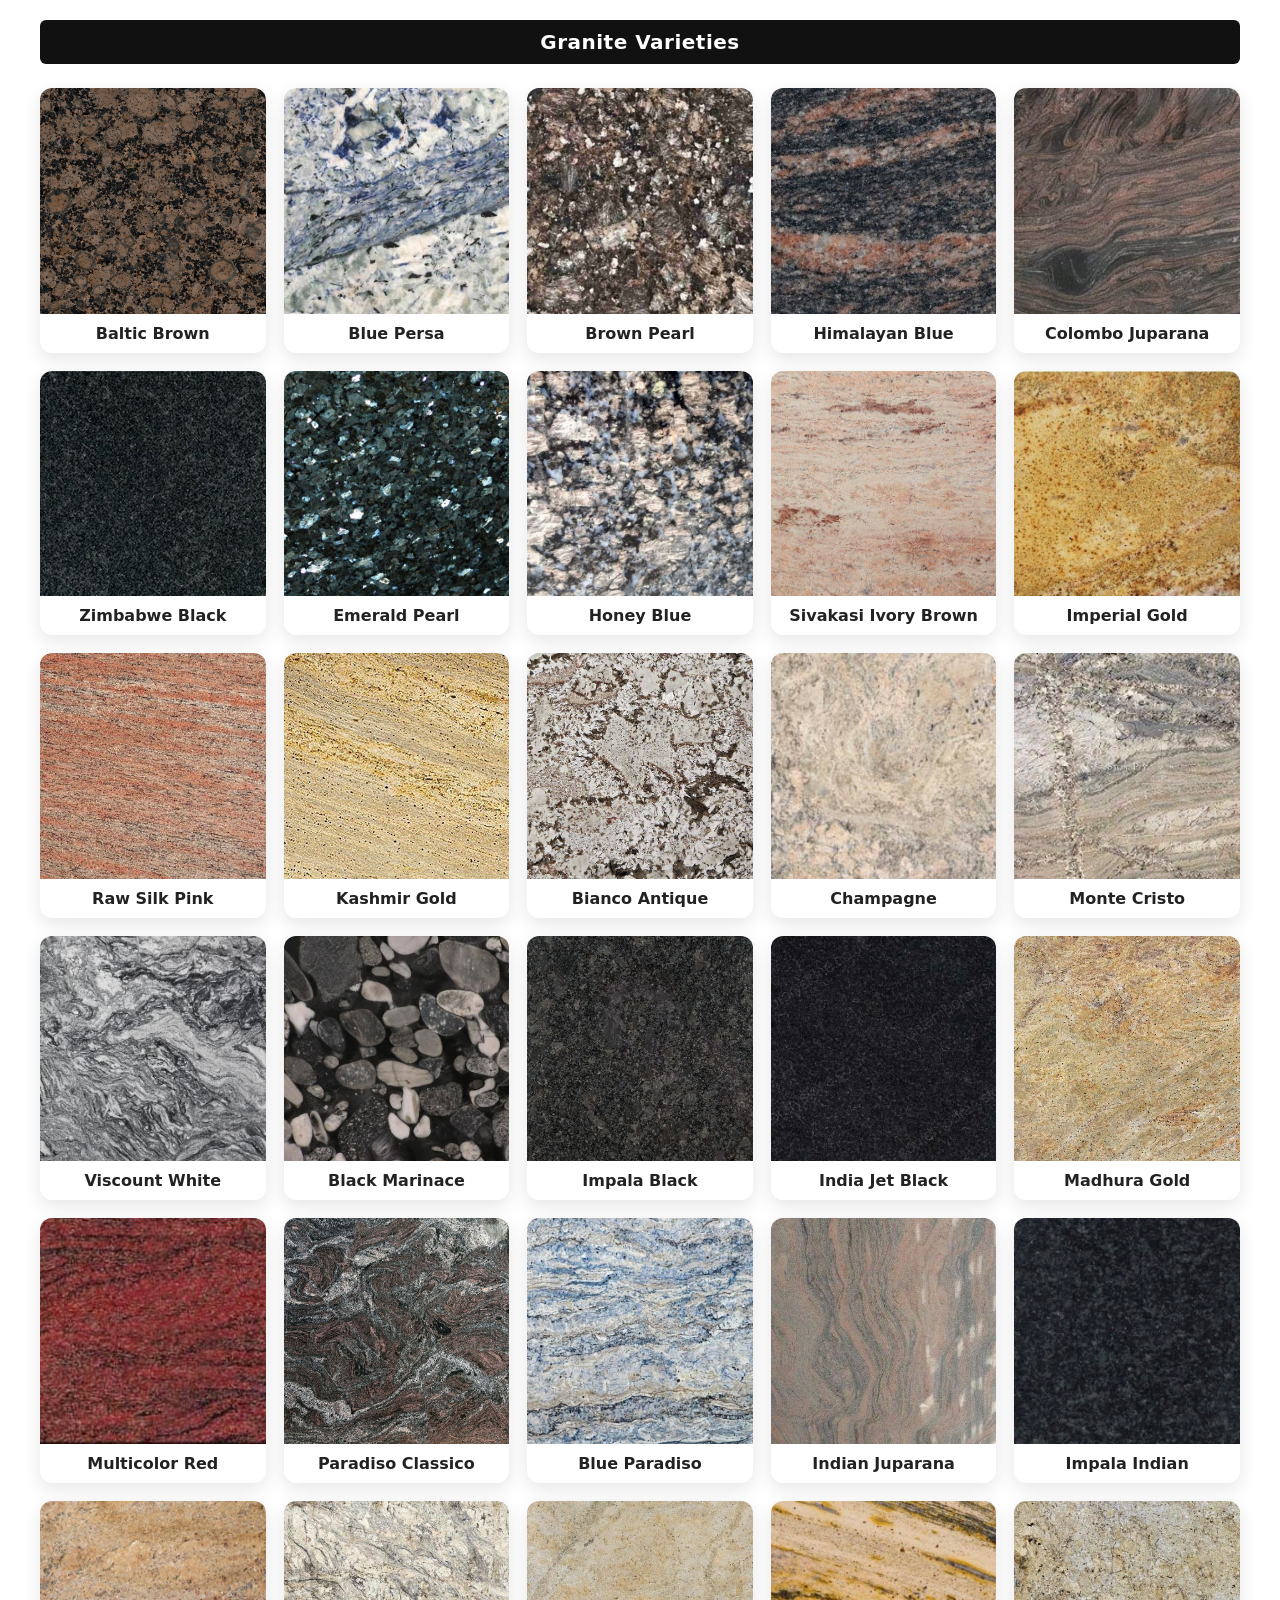
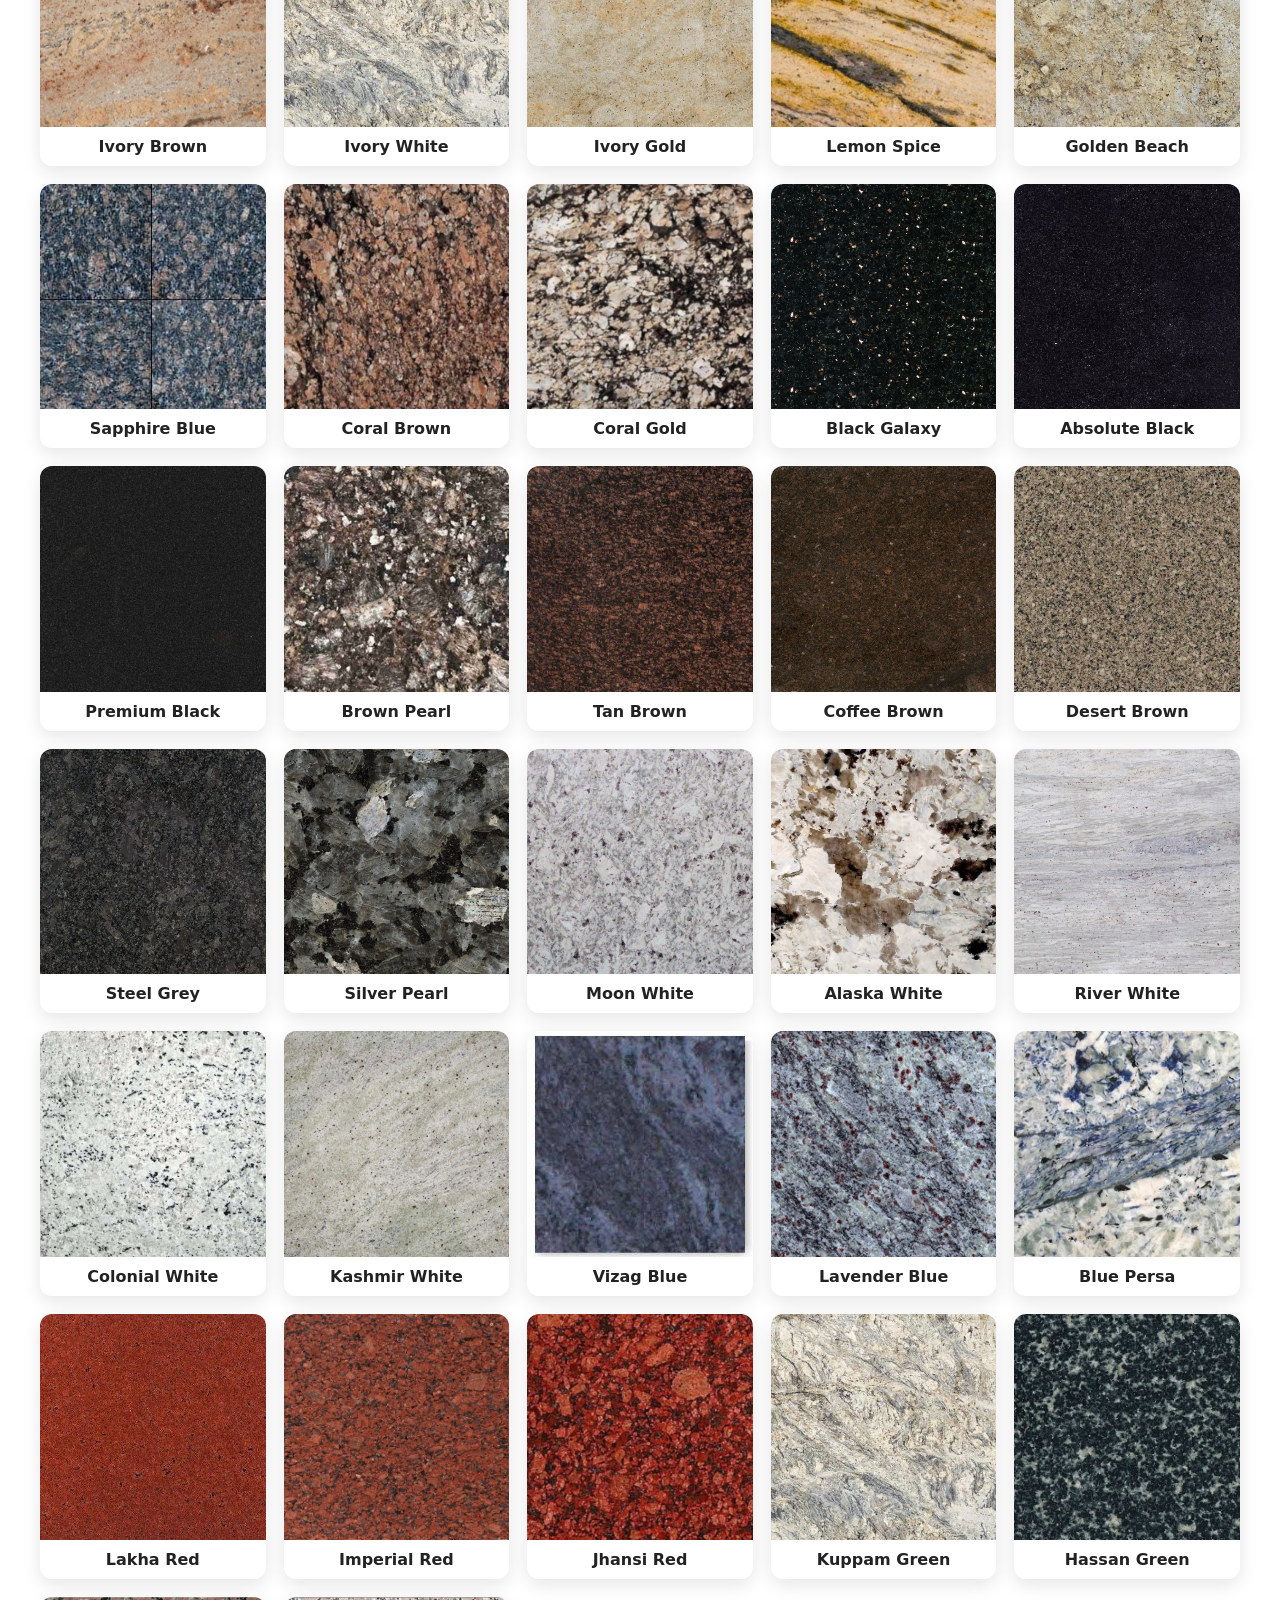
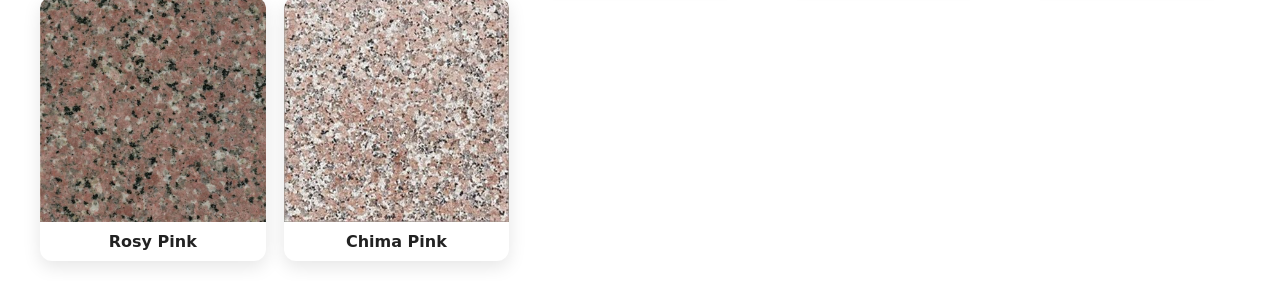
<file: GRANITE.html>
<!doctype html>
<html lang="en">
<head>
<meta charset="utf-8" />
<meta name="viewport" content="width=device-width, initial-scale=1" />
<title>Granite Varieties — Oranta Ventures</title>

<style>
*{box-sizing:border-box}
body{margin:0;padding:20px;font-family:system-ui,Arial,sans-serif;background:#fff;color:#222}
.container{max-width:1200px;margin:auto}
.grid{display:grid;grid-template-columns:repeat(auto-fill,minmax(220px,1fr));gap:18px}
.card{background:#fff;border-radius:12px;overflow:hidden;box-shadow:0 6px 18px rgba(0,0,0,.1);cursor:pointer;transition:.25s}
.card:hover{transform:translateY(-6px)}
.thumb{width:100%;aspect-ratio:1/1;object-fit:cover;display:block}
.card-body{text-align:center;padding:10px;font-weight:600}

header{
  background:#111;
  color:#fff;
  padding:10px 0;
  text-align:center;
  margin-bottom:24px;
  border-radius:6px;
}

header h1{
  margin:0;
  font-size:20px;
  font-weight:600;
  letter-spacing:0.5px;
}


/* modal */
.modal{position:fixed;inset:0;background:rgba(0,0,0,.55);display:none;align-items:center;justify-content:center;padding:20px;z-index:999}
.modal.show{display:flex}
.modal-card{background:#fff;width:100%;max-width:900px;border-radius:12px;overflow:hidden;display:grid;grid-template-columns:1fr 360px}
.modal-image{width:100%;height:100%;object-fit:cover}
.modal-details{padding:16px;overflow:auto}
.close-btn{margin-top:10px;background:#111;color:#fff;border:none;padding:8px 12px;border-radius:8px;cursor:pointer}
@media(max-width:850px){.modal-card{grid-template-columns:1fr}.modal-image{max-height:40vh}}
</style>
</head>

<body>
<div class="container">
<header><h1>Granite Varieties</h1></header>
<div id="grid" class="grid"></div>
</div>

<!-- MODAL -->
<div id="modal" class="modal">
  <div class="modal-card">
    <img id="modalImg" class="modal-image">
    <div class="modal-details">
      <h2 id="modalTitle"></h2>
      <p><b>Origin:</b> <span id="specOrigin"></span></p>
      <p><b>Appearance:</b> <span id="specAppearance"></span></p>
      <p><b>Finishes:</b> <span id="specFinishes"></span></p>
      <p><b>Thickness:</b> <span id="specThickness"></span></p>
      <p><b>Properties:</b> <span id="specProperties"></span></p>
      <button class="close-btn" id="closeModal">Close</button>
    </div>
  </div>
</div>

<script>
/* =========================
   ALL 58 GRANITE VARIETIES
   (SYNTAX FIXED)
========================= */
 
const graniteData = [

/* 1–10 */
{ name:"Baltic Brown", image:"images/granite.batlicbrown.jpeg", origin:"Finland", appearance:"Large brown circular crystals", finishes:"Polished", thickness:"18mm, 20mm", properties:"Very hard, durable, ideal for countertops" },
{ name:"Blue Persa", image:"images/granite.bluepersa.jpeg", origin:"Iran", appearance:"Blue-grey crystalline pattern", finishes:"Polished", thickness:"18mm", properties:"Dense granite, scratch resistant" },
{ name:"Brown Pearl", image:"images/granite.brownpearl.jpeg", origin:"India", appearance:"Brown with pearl shimmer", finishes:"Polished", thickness:"18mm", properties:"Elegant look, low water absorption" },
{ name:"Himalayan Blue", image:"images/GRANITE.himalayanblue99.jpeg", origin:"India", appearance:"Blue flowing mineral waves", finishes:"Polished", thickness:"18mm", properties:"Strong stone, suitable for flooring & walls" },
{ name:"Colombo Juparana", image:"images/granite.colombojuparana.jpeg", origin:"India", appearance:"Beige wavy pattern", finishes:"Polished", thickness:"18mm", properties:"Classic appearance, good durability" },
{ name:"Zimbabwe Black", image:"images/granite.zimbabweblack.jpeg", origin:"Zimbabwe", appearance:"Solid jet black", finishes:"Polished, Honed", thickness:"18mm, 20mm", properties:"Extremely hard, premium export quality" },
{ name:"Emerald Pearl", image:"images/granite.emearld.pearl.jpeg", origin:"Norway", appearance:"Green-black shimmering crystals", finishes:"Polished", thickness:"18mm", properties:"Luxurious finish, high strength" },
{ name:"Honey Blue", image:"images/granite.honeyblue.jpeg", origin:"India", appearance:"Blue with honey-gold tones", finishes:"Polished", thickness:"18mm", properties:"Decorative granite, durable surface" },
{ name:"Sivakasi Ivory Brown", image:"images/granite.sivakasiivorybrown.jpeg", origin:"India", appearance:"Ivory base with brown grains", finishes:"Polished", thickness:"18mm", properties:"Good strength, popular for interiors" },
{ name:"Imperial Gold", image:"images/granite.imperialgold.jpeg", origin:"India", appearance:"Golden veins and patterns", finishes:"Polished", thickness:"18mm", properties:"Premium decorative granite" },

/* 11–20 */
{ name:"Raw Silk Pink", image:"images/granite.rawsilkpink.jpeg", origin:"India", appearance:"Soft pink silky texture", finishes:"Polished", thickness:"18mm", properties:"Smooth finish, elegant appearance" },
{ name:"Kashmir Gold", image:"images/granite.kashmirgold.jpeg", origin:"India", appearance:"Golden beige flowing veins", finishes:"Polished", thickness:"18mm", properties:"Durable, suitable for flooring" },
{ name:"Bianco Antique", image:"images/granite.biancoantique.jpeg", origin:"Brazil", appearance:"White-grey antique texture", finishes:"Polished", thickness:"18mm", properties:"Strong stone, modern look" },
{ name:"Champagne", image:"images/granite.champagneee.jpeg", origin:"Brazil", appearance:"Cream with subtle shimmer", finishes:"Polished", thickness:"18mm", properties:"Elegant surface, stain resistant" },
{ name:"Monte Cristo", image:"images/granite.montycristo.jpeg", origin:"Brazil", appearance:"Grey mineral movement", finishes:"Polished", thickness:"18mm", properties:"Contemporary design, durable" },
{ name:"Viscount White", image:"images/granite.viscountwhite.jpeg", origin:"India", appearance:"White with bold grey waves", finishes:"Polished", thickness:"18mm", properties:"Highly popular, long-lasting" },
{ name:"Black Marinace", image:"images/granite.blackmarinace.jpeg", origin:"Brazil", appearance:"Black base with stone pebbles", finishes:"Polished", thickness:"18mm", properties:"Statement stone, decorative" },
{ name:"Impala Black", image:"images/granite.impalablack.jpeg", origin:"South Africa", appearance:"Dark grey-black uniform grain", finishes:"Polished", thickness:"18mm", properties:"Industrial look, high durability" },
{ name:"India Jet Black", image:"images/granite.indianjetblack.jpeg", origin:"India", appearance:"Pure deep black", finishes:"Polished", thickness:"18mm, 20mm", properties:"High density, premium quality" },
{ name:"Madhura Gold", image:"images/granite.madhuragold.jpeg", origin:"India", appearance:"Golden yellow with red waves", finishes:"Polished", thickness:"18mm", properties:"Bold color, decorative granite" },

/* 21–30 */
{ name:"Multicolor Red", image:"images/granite.multicolorred.jpeg", origin:"India", appearance:"Red with multicolor swirls", finishes:"Polished", thickness:"18mm", properties:"Very strong, suitable for outdoors" },
{ name:"Paradiso Classico", image:"images/granite.paradisoclassico.jpeg", origin:"India", appearance:"Purple-grey flowing pattern", finishes:"Polished", thickness:"18mm", properties:"Artistic look, durable stone" },
{ name:"Blue Paradiso", image:"images/granite.blueparadiso.jpeg", origin:"India", appearance:"Blue-grey curved waves", finishes:"Polished", thickness:"18mm", properties:"Stylish appearance, long-lasting" },
{ name:"Indian Juparana", image:"images/granite.indianjuparana.jpeg", origin:"India", appearance:"Cream with linear waves", finishes:"Polished", thickness:"18mm", properties:"Classic granite, widely used" },
{ name:"Impala Indian", image:"images/granite.impalaindian.jpeg", origin:"India", appearance:"Dark uniform crystalline texture", finishes:"Polished", thickness:"18mm", properties:"Minimal look, strong material" },
{ name:"Ivory Brown", image:"images/granite.ivorybrown.jpeg", origin:"India", appearance:"Ivory base with brown grains", finishes:"Polished", thickness:"18mm", properties:"Warm tone, interior friendly" },
{ name:"Ivory White", image:"images/granite.ivory white.jpeg", origin:"India", appearance:"Soft ivory white tone", finishes:"Polished", thickness:"18mm", properties:"Clean look, smooth finish" },
{ name:"Ivory Gold", image:"images/granite.ivorygold.jpeg", origin:"India", appearance:"Ivory with golden veins", finishes:"Polished", thickness:"18mm", properties:"Premium finish, decorative" },
{ name:"Lemon Spice", image:"images/granite.lemon spice.jpeg", origin:"India", appearance:"Yellow with brown specks", finishes:"Polished", thickness:"18mm", properties:"Bright color, stain resistant" },
{ name:"Golden Beach", image:"images/granite.goldenbeach.jpeg", origin:"India", appearance:"Golden flowing sandy pattern", finishes:"Polished", thickness:"18mm", properties:"Elegant flooring granite" },

/* 31–40 */
{ name:"Sapphire Blue", image:"images/granite.sapphireblue.jpeg", origin:"India", appearance:"Deep blue mineral grains", finishes:"Polished", thickness:"18mm", properties:"Luxurious tone, strong stone" },
{ name:"Coral Brown", image:"images/granite.carol brown.jpeg", origin:"India", appearance:"Brown coral texture", finishes:"Polished", thickness:"18mm", properties:"Durable, natural texture" },
{ name:"Coral Gold", image:"images/granite.carol gold.jpeg", origin:"India", appearance:"Golden coral pattern", finishes:"Polished", thickness:"18mm", properties:"Decorative granite, long life" },
{ name:"Black Galaxy", image:"images/blackgalaxy.granite.jpg.jpg", origin:"India", appearance:"Black with golden specks", finishes:"Polished", thickness:"18mm, 20mm", properties:"Highly durable, glossy finish" },
{ name:"Absolute Black", image:"images/absoluteb.granite.jpg.jpg", origin:"India", appearance:"Solid jet black", finishes:"Polished, Honed", thickness:"18mm, 20mm", properties:"Scratch resistant, premium granite" },
{ name:"Premium Black", image:"images/premiumb.granite.jpg.jpg", origin:"India", appearance:"Deep uniform black", finishes:"Polished", thickness:"18mm", properties:"Strong, widely used granite" },
{ name:"Brown Pearl", image:"images/granite.brownpearl.jpeg", origin:"India", appearance:"Black with silver crystals", finishes:"Polished", thickness:"18mm", properties:"Elegant reflective surface" },
{ name:"Tan Brown", image:"images/tanbrown.granite.jpg.jpg", origin:"India", appearance:"Brown with black crystals", finishes:"Polished", thickness:"18mm", properties:"Popular for flooring & slabs" },
{ name:"Coffee Brown", image:"images/coffeebrown.granite.jpg.jpg", origin:"India", appearance:"Dark coffee tone", finishes:"Polished", thickness:"18mm", properties:"Strong, warm appearance" },
{ name:"Desert Brown", image:"images/desertbrown.granite.jpg.jpg", origin:"India", appearance:"Brown flowing pattern", finishes:"Polished", thickness:"18mm", properties:"Good for indoor & outdoor use" },

/* 41–57 */
{ name:"Steel Grey", image:"images/stellgrey.granite.jpg.jpg", origin:"India", appearance:"Fine grey grains", finishes:"Polished", thickness:"18mm", properties:"Modern look, very durable" },
{ name:"Silver Pearl", image:"images/silverpearl.granite.jpg.jpg", origin:"India", appearance:"Silver reflective crystals", finishes:"Polished", thickness:"18mm", properties:"Reflective surface, strong stone" },
{ name:"Moon White", image:"images/moonwhite.granite.jpg.jpg", origin:"India", appearance:"White with soft veins", finishes:"Polished", thickness:"18mm", properties:"Elegant, suitable for kitchens" },
{ name:"Alaska White", image:"images/alaskawhitegranite.jpg.jpg", origin:"India", appearance:"White with grey veins", finishes:"Polished", thickness:"18mm", properties:"Popular modern granite" },
{ name:"River White", image:"images/riverwhite.granite.jpg.jpg", origin:"India", appearance:"Flowing grey veins", finishes:"Polished", thickness:"18mm", properties:"Decorative & durable" },
{ name:"Colonial White", image:"images/colonial.granite.jpg.jpg", origin:"India", appearance:"White with black specks", finishes:"Polished", thickness:"18mm", properties:"Timeless granite choice" },
{ name:"Kashmir White", image:"images/kashmir.granite.jpg.jpg", origin:"India", appearance:"Grey waves on white", finishes:"Polished", thickness:"18mm", properties:"Elegant interior granite" },
{ name:"Vizag Blue", image:"images/vizagblue.granite.jpg.jpg", origin:"India", appearance:"Blue-grey crystal texture", finishes:"Polished", thickness:"18mm", properties:"Distinctive color granite" },
{ name:"Lavender Blue", image:"images/lavender.granite.jpg.jpg", origin:"India", appearance:"Lavender blue hue", finishes:"Polished", thickness:"18mm", properties:"Contemporary decorative granite" },
{ name:"Blue Persa", image:"images/granite.bluepersa.jpeg", origin:"Norway", appearance:"Blue shimmering crystals", finishes:"Polished", thickness:"18mm", properties:"Luxury granite, reflective" },
{ name:"Lakha Red", image:"images/lakhared.granite.jpg.jpg", origin:"India", appearance:"Deep red grain", finishes:"Polished", thickness:"18mm", properties:"Bold color, durable" },
{ name:"Imperial Red", image:"images/imperialred.granite.jpg.jpg", origin:"India", appearance:"Rich red texture", finishes:"Polished", thickness:"18mm", properties:"Statement granite" },
{ name:"Jhansi Red", image:"images/jhasired.granite.jpg.jpg", origin:"India", appearance:"Red speckled pattern", finishes:"Polished", thickness:"18mm", properties:"Strong granite, popular use" },
{ name:"Kuppam Green", image:"images/granite.ivory white.jpeg", origin:"India", appearance:"Green mineral grains", finishes:"Polished", thickness:"18mm", properties:"Unique green granite" },
{ name:"Hassan Green", image:"images/hassang.granite.jpg.jpg", origin:"India", appearance:"Dark green texture", finishes:"Polished", thickness:"18mm", properties:"Rich tone, decorative stone" },
{ name:"Rosy Pink", image:"images/rosypink.granite.jpg.jpg", origin:"India", appearance:"Soft rosy pink", finishes:"Polished", thickness:"18mm", properties:"Soft color, interior use" },
{ name:"Chima Pink", image:"images/chimapink.granite.jpg.jpg", origin:"India", appearance:"Bright pink grains", finishes:"Polished", thickness:"18mm", properties:"Decorative pink granite" },

];


const grid = document.getElementById('grid');
const modal = document.getElementById('modal');

function render(){
  graniteData.forEach(g=>{
    const c=document.createElement('div');
    c.className='card';
    c.innerHTML=`<img class="thumb" src="${g.image}" loading="lazy" onerror="this.style.opacity=.15"><div class="card-body">${g.name}</div>`;
    c.onclick=()=>openModal(g);
    grid.appendChild(c);
  });
}

function openModal(g){
  modal.classList.add('show');
  modalImg.src=g.image;
  modalTitle.textContent=g.name;
  specOrigin.textContent=g.origin;
  specAppearance.textContent=g.appearance;
  specFinishes.textContent=g.finishes;
  specThickness.textContent=g.thickness;
  specProperties.textContent=g.properties;
}

closeModal.onclick=()=>modal.classList.remove('show');
modal.onclick=e=>{if(e.target===modal)modal.classList.remove('show')}

render();
</script>
</body>
</html>
</file>
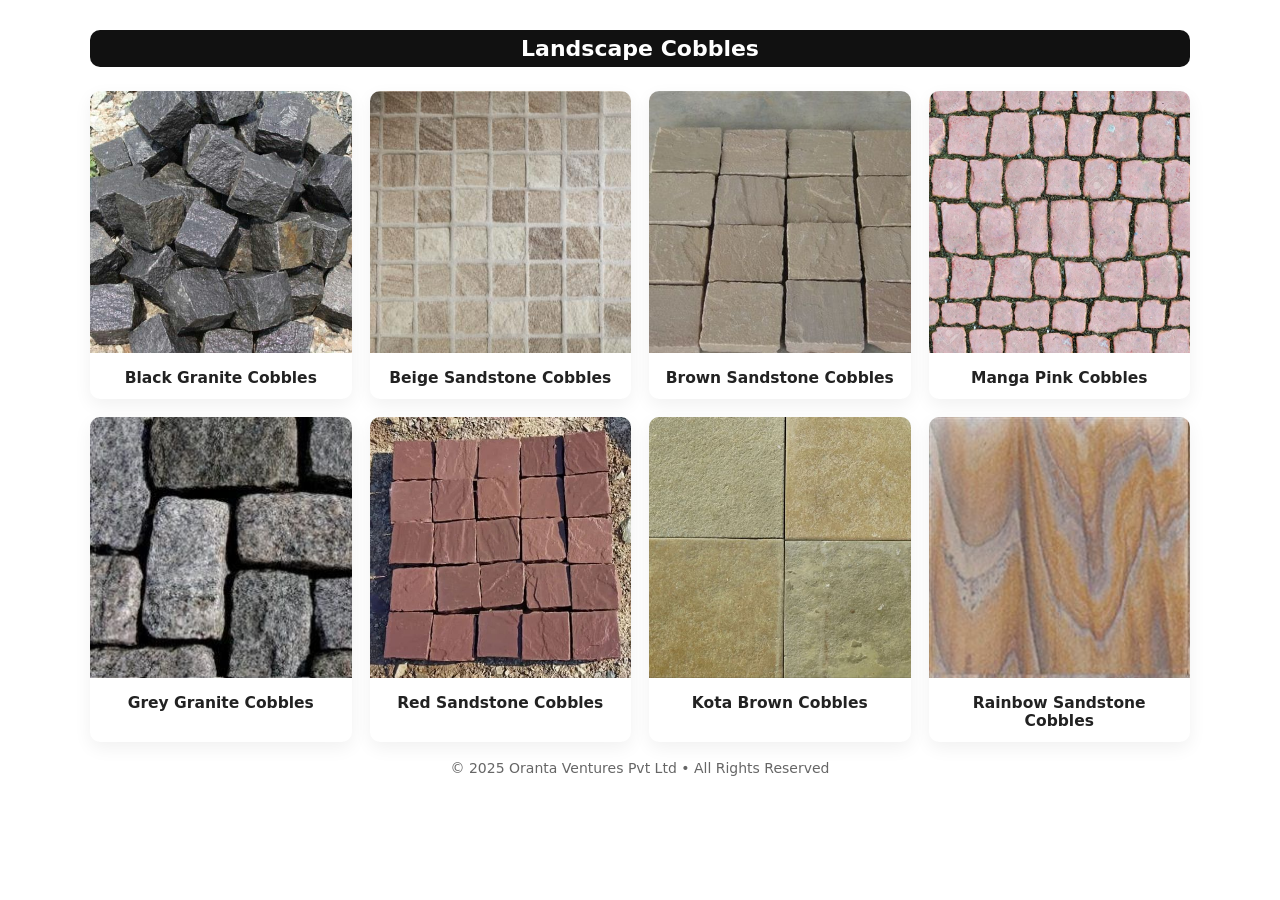
<file: LANDSCAPE.html>
<!doctype html>
<html lang="en">

<head>
    <meta charset="utf-8" />
    <meta name="viewport" content="width=device-width,initial-scale=1" />
    <title>Landscape Cobbles — Oranta Ventures</title>

    <style>
        :root {
            --bg: #ffffff;
            --muted: #666;
            --card-shadow: 0 6px 18px rgba(10, 10, 10, .06);
            --max-width: 1100px;
        }

        * { box-sizing: border-box }

        body {
            margin: 0;
            padding: 30px;
            font-family: Inter, system-ui, Arial, sans-serif;
            background: var(--bg);
            color: #222;
            display: flex;
            justify-content: center;
        }

        .container {
            width: 100%;
            max-width: var(--max-width);
        }

        header {
            background: #111;
            color: #fff;
            padding: 6px;
            border-radius: 10px;
            text-align: center;
            margin-bottom: 24px;
        }

        header h1 {
            margin: 0;
            font-size: 22px;
        }

        .grid {
            display: grid;
            grid-template-columns: repeat(auto-fill, minmax(250px, 1fr));
            gap: 18px;
        }

        .card {
            background: #fff;
            border-radius: 10px;
            overflow: hidden;
            cursor: pointer;
            box-shadow: var(--card-shadow);
            transition: .25s;
        }

        .card:hover {
            transform: translateY(-3px);
        }

        .thumb {
            width: 100%;
            aspect-ratio: 1 / 1;
            object-fit: cover;
        }

        .card-body {
            padding: 12px;
            text-align: center;
        }

        .product-name {
            font-weight: 600;
            font-size: 15.5px;
        }

        /* MODAL */
        .modal {
            position: fixed;
            inset: 0;
            display: none;
            justify-content: center;
            align-items: center;
            background: rgba(0, 0, 0, .5);
            z-index: 999;
            padding: 20px;
        }

        .modal.show { display: flex }

        .modal-card {
            background: #fff;
            border-radius: 12px;
            max-width: 900px;
            width: 100%;
            display: grid;
            grid-template-columns: 1fr 380px;
            overflow: hidden;
        }

        .modal-image {
            width: 100%;
            height: 100%;
            object-fit: cover;
        }

        .modal-details {
            padding: 18px;
            overflow: auto;
        }

        .modal-details h2 {
            margin-top: 0;
        }

        .specs {
            font-size: 15px;
            color: var(--muted);
            margin-bottom: 8px;
        }

        .spec-title {
            font-weight: 700;
            color: #222;
        }

        .close-btn {
            background: #111;
            color: #fff;
            border: none;
            padding: 8px 12px;
            border-radius: 8px;
            cursor: pointer;
            margin-top: 10px;
        }

        @media(max-width:850px) {
            .modal-card { grid-template-columns: 1fr }
            .modal-image { max-height: 40vh }
        }

        footer {
            text-align: center;
            margin-top: 18px;
            color: var(--muted);
            font-size: 14px;
        }
    </style>
</head>

<body>
<div class="container">

    <header>
        <h1>Landscape Cobbles</h1>
    </header>

    <div id="grid" class="grid"></div>

    <footer>© 2025 Oranta Ventures Pvt Ltd • All Rights Reserved</footer>
</div>

<!-- MODAL -->
<div id="modal" class="modal">
    <div class="modal-card">
        <img id="modalImg" class="modal-image">
        <div class="modal-details">
            <h2 id="modalTitle"></h2>
            <p class="specs"><span class="spec-title">Origin:</span> <span id="origin"></span></p>
            <p class="specs"><span class="spec-title">Appearance:</span> <span id="appearance"></span></p>
            <p class="specs"><span class="spec-title">Finishes:</span> <span id="finishes"></span></p>
            <p class="specs"><span class="spec-title">Thickness:</span> <span id="thickness"></span></p>
            <p class="specs"><span class="spec-title">Properties:</span> <span id="properties"></span></p>
            <button class="close-btn" onclick="closeModal()">Close</button>
        </div>
    </div>
</div>

<script>
const landscapeData = [
    {
        name: "Black Granite Cobbles",
        image: "images/landscape.blackgranitecobbles.jpeg",
        origin: "South India",
        appearance: "Deep black color with fine crystalline texture",
        finishes: "Natural, Flamed",
        thickness: "40–60mm",
        properties: "Extremely durable, slip-resistant, weatherproof"
    },
    {
        name: "Beige Sandstone Cobbles",
        image: "images/Sandstone.beige sandstone cobbles landscape.jpeg",
        origin: "Rajasthan, India",
        appearance: "Soft beige tone with subtle natural grains",
        finishes: "Natural",
        thickness: "40–60mm",
        properties: "Warm look, ideal for pathways & patios"
    },
    {
        name: "Brown Sandstone Cobbles",
        image: "images/landscape.brownsandstonecobbles.jpeg",
        origin: "Rajasthan, India",
        appearance: "Earthy brown shades with natural variation",
        finishes: "Natural",
        thickness: "40–60mm",
        properties: "Rustic appearance, strong & durable"
    },
    {
        name: "Manga Pink Cobbles",
        image: "images/landscape.Manga pink cobbles.jpeg",
        origin: "Rajasthan, India",
        appearance: "Pink base with darker mineral specks",
        finishes: "Natural",
        thickness: "40–60mm",
        properties: "Decorative, long-lasting outdoor stone"
    },
    {
        name: "Grey Granite Cobbles",
        image: "images/landscape.Grey granite cobbles.jpeg",
        origin: "South India",
        appearance: "Consistent grey tone with granular texture",
        finishes: "Flamed, Natural",
        thickness: "40–60mm",
        properties: "High strength, low maintenance"
    },
    {
        name: "Red Sandstone Cobbles",
        image: "images/landscape.Red sandstone cobbles.jpeg",
        origin: "Rajasthan, India",
        appearance: "Rich red surface with uniform grain",
        finishes: "Natural",
        thickness: "40–60mm",
        properties: "Traditional look, excellent weather resistance"
    },
    {
        name: "Kota Brown Cobbles",
        image: "images/landscape.kotabrown cobbles.jpeg",
        origin: "Rajasthan, India",
        appearance: "Brownish-grey tone with fine texture",
        finishes: "Natural",
        thickness: "40–60mm",
        properties: "Economical, slip-resistant, durable"
    },
    {
        name: "Rainbow Sandstone Cobbles",
        image: "images/landscape.Rainbow sandstone cobbles.jpeg",
        origin: "Rajasthan, India",
        appearance: "Multicolor flowing patterns",
        finishes: "Natural",
        thickness: "40–60mm",
        properties: "Highly decorative, unique visual appeal"
    }
];

const grid = document.getElementById("grid");
const modal = document.getElementById("modal");

landscapeData.forEach((item, i) => {
    const card = document.createElement("div");
    card.className = "card";
    card.innerHTML = `
        <img class="thumb" src="${item.image}" alt="${item.name}" loading="lazy">
        <div class="card-body">
            <div class="product-name">${item.name}</div>
        </div>`;
    card.onclick = () => openModal(i);
    grid.appendChild(card);
});

function openModal(i) {
    const d = landscapeData[i];
    document.getElementById("modalImg").src = d.image;
    document.getElementById("modalTitle").innerText = d.name;
    document.getElementById("origin").innerText = d.origin;
    document.getElementById("appearance").innerText = d.appearance;
    document.getElementById("finishes").innerText = d.finishes;
    document.getElementById("thickness").innerText = d.thickness;
    document.getElementById("properties").innerText = d.properties;
    modal.classList.add("show");
}

function closeModal() {
    modal.classList.remove("show");
}

modal.onclick = e => { if (e.target === modal) closeModal(); }
</script>

</body>
</html>
</file>
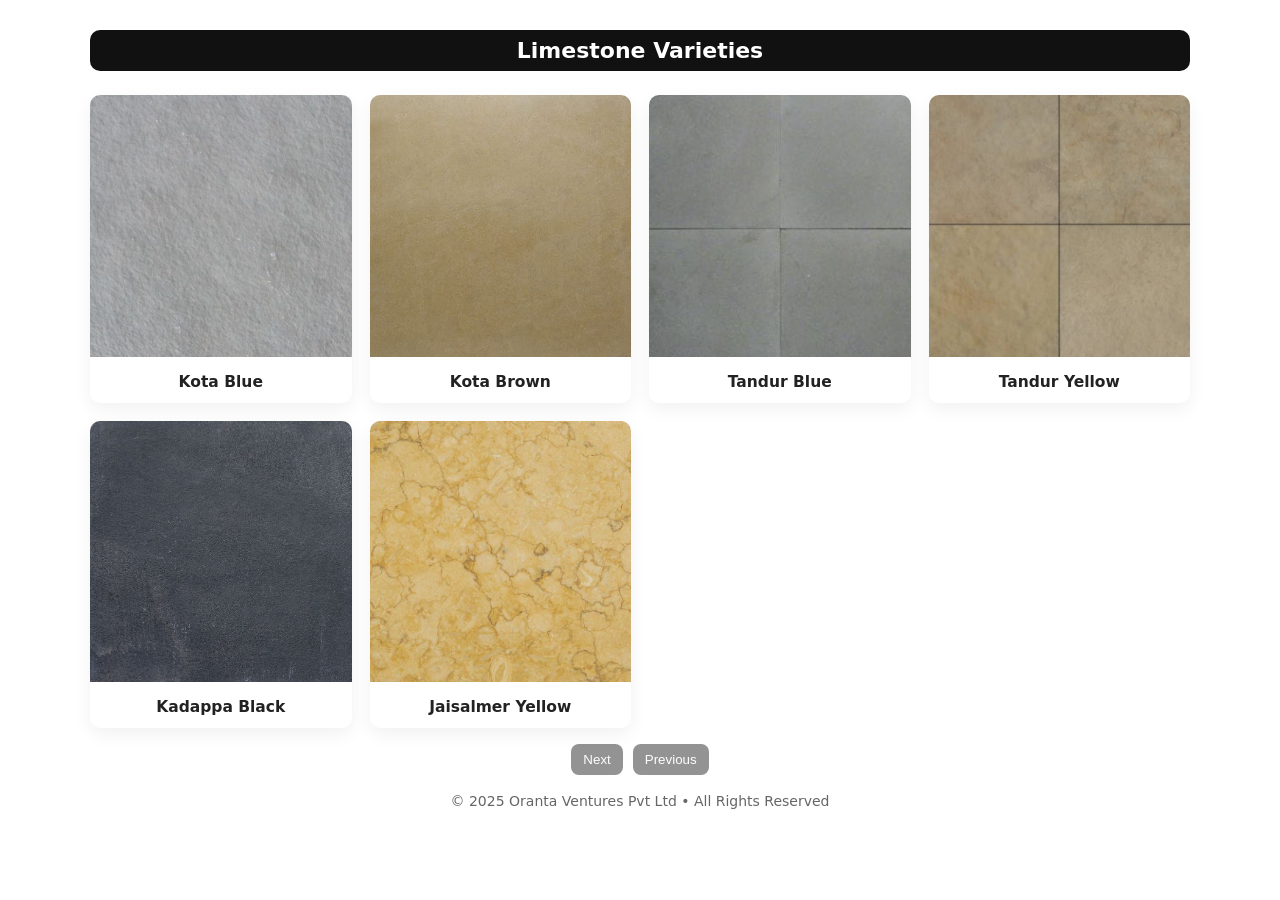
<file: LIMESTONE.html>
<!doctype html>
<html lang="en">

<head>
    <meta charset="utf-8" />
    <meta name="viewport" content="width=device-width,initial-scale=1" />
    <title>Limestone Varieties — Oranta Ventures</title>

    <style>
        :root {
            --bg: #ffffff;
            --muted: #666;
            --accent: #e1c548;
            --card-shadow: 0 6px 18px rgba(10, 10, 10, .06);
            --max-width: 1100px;
        }

        * {
            box-sizing: border-box
        }

        body {
            font-family: Inter, system-ui, Arial, sans-serif;
            margin: 0;
            background: var(--bg);
            color: #222;
            padding: 30px;
            display: flex;
            justify-content: center;
        }

        .container {
            width: 100%;
            max-width: var(--max-width)
        }

        header {
            background: #111;
            color: #fff;
            padding: 8px 12px;
            border-radius: 10px;
            text-align: center;
            margin-bottom: 24px;
        }

        header h1 {
            margin: 0;
            font-size: 22px
        }

        .grid {
            display: grid;
            grid-template-columns: repeat(auto-fill, minmax(250px, 1fr));
            gap: 18px;
        }

        .card {
            background: #fff;
            border-radius: 10px;
            overflow: hidden;
            cursor: pointer;
            box-shadow: var(--card-shadow);
            transition: .25s;
        }

        .card:hover {
            transform: translateY(-3px)
        }

        .thumb {
            width: 100%;
            aspect-ratio: 1/1;
            object-fit: cover;
        }

        .card-body {
            padding: 12px;
            text-align: center;
        }

        .product-name {
            font-weight: 600;
            font-size: 15.5px;
        }

        /* Pagination */
        .pagination {
            display: flex;
            gap: 10px;
            justify-content: center;
            margin: 16px 0;
        }

        .pg-btn {
            background: #111;
            color: #fff;
            border: none;
            padding: 8px 12px;
            border-radius: 8px;
            cursor: pointer;
        }

        .pg-btn[disabled] {
            opacity: .45;
            cursor: not-allowed
        }

        /* Modal */
        .modal {
            position: fixed;
            inset: 0;
            display: none;
            justify-content: center;
            align-items: center;
            background: rgba(0, 0, 0, .5);
            z-index: 999;
            padding: 20px;
        }

        .modal.show {
            display: flex
        }

        .modal-card {
            background: #fff;
            max-width: 900px;
            width: 100%;
            border-radius: 12px;
            overflow: hidden;
            display: grid;
            grid-template-columns: 1fr 380px;
        }

        .modal-image {
            width: 100%;
            height: 100%;
            object-fit: cover;
        }

        .modal-details {
            padding: 18px;
            overflow: auto;
        }

        .modal-details h2 {
            margin-top: 0
        }

        .specs {
            color: var(--muted);
            font-size: 15px;
            margin-bottom: 8px
        }

        .spec-title {
            font-weight: 700;
            color: #222
        }

        .close-btn {
            background: #111;
            color: #fff;
            border: none;
            padding: 8px 12px;
            border-radius: 8px;
            cursor: pointer;
            margin-top: 10px;
        }

        @media(max-width:880px) {
            .modal-card {
                grid-template-columns: 1fr
            }

            .modal-image {
                max-height: 40vh
            }
        }

        footer {
            text-align: center;
            margin-top: 18px;
            color: var(--muted);
            font-size: 14px;
        }
    </style>
</head>

<body>
    <div class="container">

        <header>
            <h1>Limestone Varieties</h1>
        </header>

        <main>
            <div id="grid" class="grid"></div>

            <div class="pagination">
                <button class="pg-btn" id="prevBtn">Next</button>
                <button class="pg-btn" id="nextBtn">Previous</button>
            </div>
        </main>

        <footer>© 2025 Oranta Ventures Pvt Ltd • All Rights Reserved</footer>

    </div>

    <!-- Modal -->
    <div id="modal" class="modal">
        <div class="modal-card">
            <img id="modalImg" class="modal-image">
            <div class="modal-details">
                <h2 id="modalTitle"></h2>
                <p class="specs"><span class="spec-title">Origin:</span> <span id="specOrigin"></span></p>
                <p class="specs"><span class="spec-title">Appearance:</span> <span id="specAppearance"></span></p>
                <p class="specs"><span class="spec-title">Finishes:</span> <span id="specFinishes"></span></p>
                <p class="specs"><span class="spec-title">Thickness:</span> <span id="specThickness"></span></p>
                <p class="specs"><span class="spec-title">Properties:</span> <span id="specProperties"></span></p>
                <button class="close-btn" id="closeModal">Close</button>
            </div>
        </div>
    </div>

    <script>
        const limestoneData = [
            {
                name: "Kota Blue",
                image: "images/limestone.kotablue.jpeg",
                origin: "Rajasthan, India",
                appearance: "Blue-grey tone with natural matt texture",
                finishes: "Natural, Honed, Polished",
                thickness: "18mm, 20mm",
                properties: "Slip-resistant, durable, cost-effective"
            },
            {
                name: "Kota Brown",
                image: "images/limestone.kotabrown.jpeg",
                origin: "Rajasthan, India",
                appearance: "Warm brown shade with uniform texture",
                finishes: "Natural, Honed",
                thickness: "18mm, 20mm",
                properties: "Strong, low maintenance, popular for flooring"
            },
            {
                name: "Tandur Blue",
                image: "images/LIMESTONE.TANDUR BLUE.jpeg",
                origin: "Telangana, India",
                appearance: "Blue-grey stone with subtle fossil patterns",
                finishes: "Natural, Polished",
                thickness: "18mm",
                properties: "Weather-resistant, suitable for outdoors"
            },
            {
                name: "Tandur Yellow",
                image: "images/limestone.tandur yelloww.jpeg",
                origin: "Telangana, India",
                appearance: "Soft yellow to beige tone with fossils",
                finishes: "Natural, Polished",
                thickness: "18mm",
                properties: "Bright appearance, durable for paving"
            },
            {
                name: "Kadappa Black",
                image: "images/limestone.kadappablack.jpeg",
                origin: "Andhra Pradesh, India",
                appearance: "Deep black with smooth natural surface",
                finishes: "Natural, Polished",
                thickness: "18mm, 20mm",
                properties: "High density, strong, widely used in flooring"
            },
            {
                name: "Jaisalmer Yellow",
                image: "images/limestone.jaisalmer yellow.jpeg",
                origin: "Rajasthan, India",
                appearance: "Golden yellow with fossilized patterns",
                finishes: "Polished, Honed, Sandblasted",
                thickness: "18mm",
                properties: "Elegant, decorative, good for cladding"
            }
        ];

        const perPage = 25;
        let currentPage = 1;
        const totalPages = Math.ceil(limestoneData.length / perPage);

        const gridEl = document.getElementById("grid");
        const modal = document.getElementById("modal");
        const prevBtn = document.getElementById("prevBtn");
        const nextBtn = document.getElementById("nextBtn");

        function renderPage(page = 1) {
            gridEl.innerHTML = "";
            const start = (page - 1) * perPage;
            limestoneData.slice(start, start + perPage).forEach((item, i) => {
                const card = document.createElement("div");
                card.className = "card";
                card.innerHTML = `
            <img class="thumb" src="${item.image}" loading="lazy">
            <div class="card-body"><div class="product-name">${item.name}</div></div>
        `;
                card.onclick = () => openModal(start + i);
                gridEl.appendChild(card);
            });
            prevBtn.disabled = page <= 1;
            nextBtn.disabled = page >= totalPages;
        }

        function openModal(i) {
            const d = limestoneData[i];
            document.getElementById("modalImg").src = d.image;
            document.getElementById("modalTitle").innerText = d.name;
            document.getElementById("specOrigin").innerText = d.origin;
            document.getElementById("specAppearance").innerText = d.appearance;
            document.getElementById("specFinishes").innerText = d.finishes;
            document.getElementById("specThickness").innerText = d.thickness;
            document.getElementById("specProperties").innerText = d.properties;
            modal.classList.add("show");
        }

        function closeModal() {
            modal.classList.remove("show");
        }

        prevBtn.onclick = () => { if (currentPage > 1) { currentPage--; renderPage(currentPage) } }
        nextBtn.onclick = () => { if (currentPage < totalPages) { currentPage++; renderPage(currentPage) } }

        document.getElementById("closeModal").onclick = closeModal;
        modal.onclick = e => { if (e.target === modal) closeModal(); }

        renderPage(currentPage);
    </script>

</body>


</html>
</file>
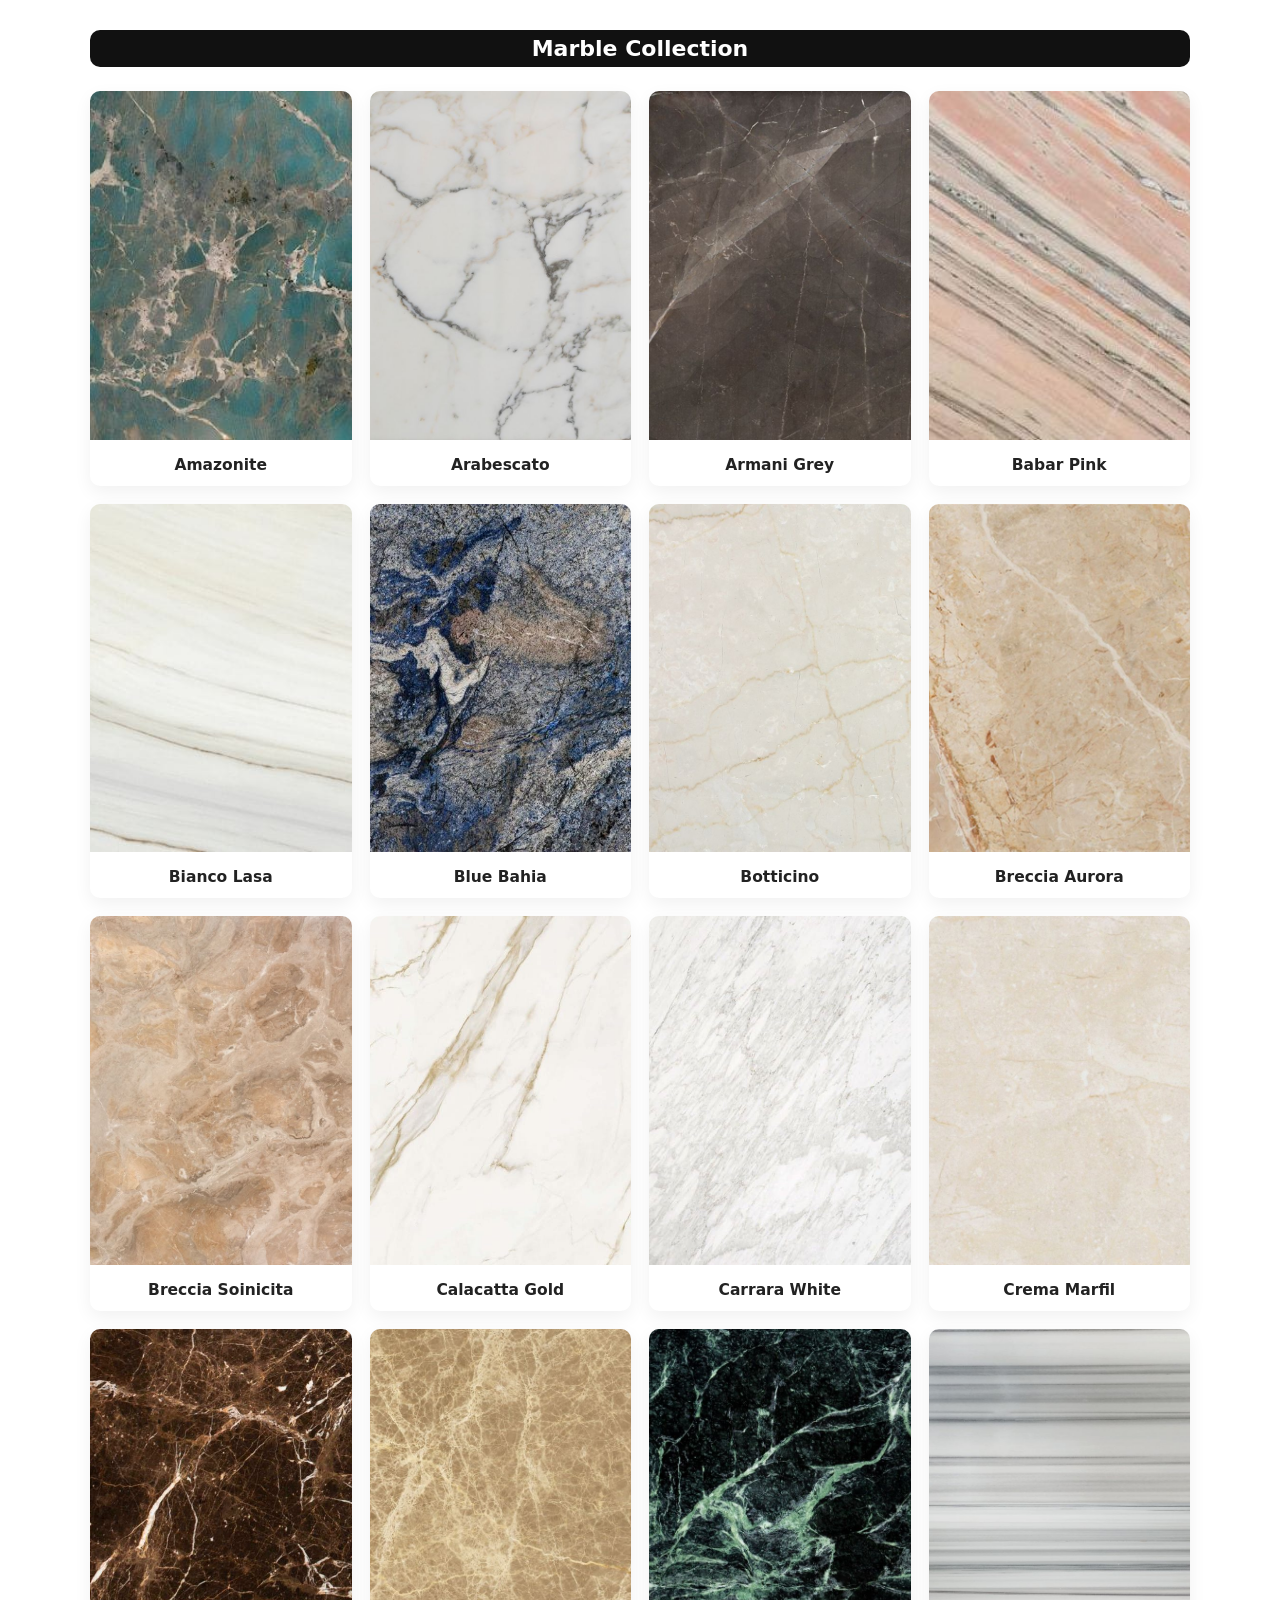
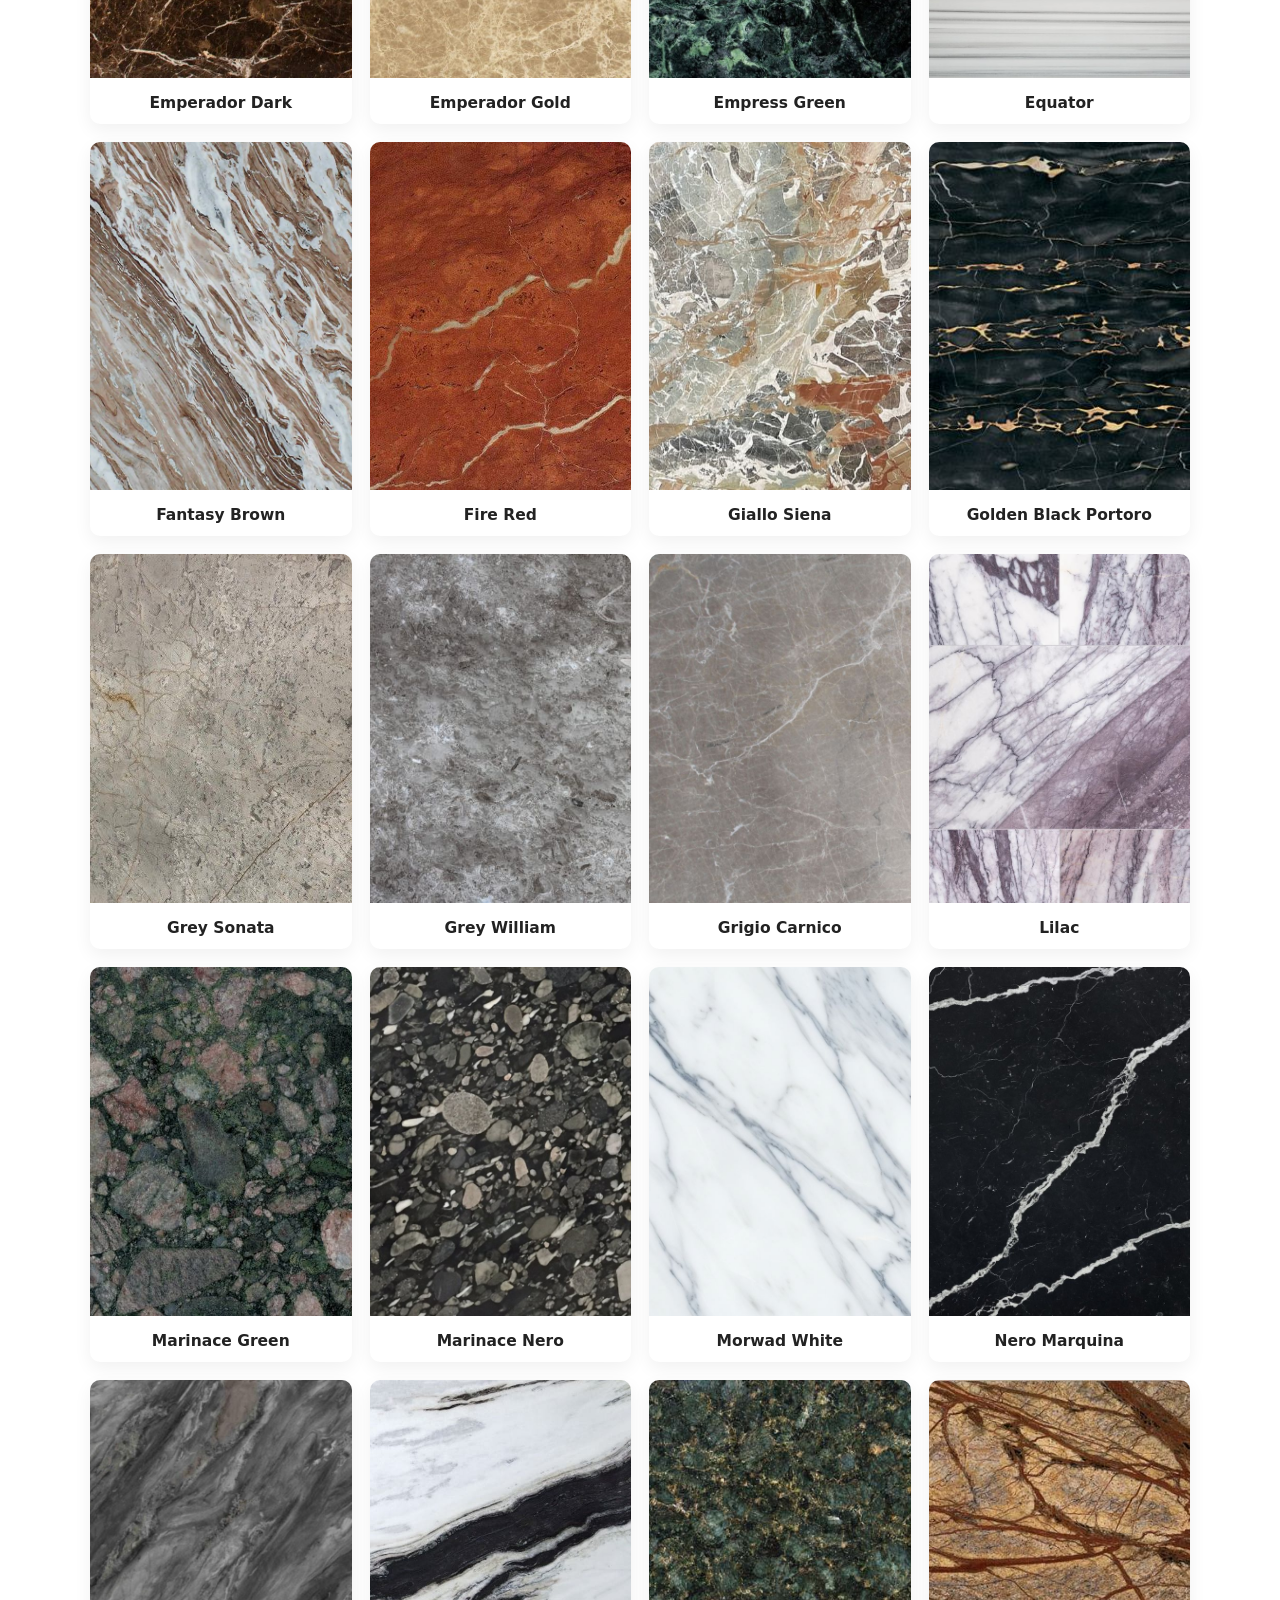
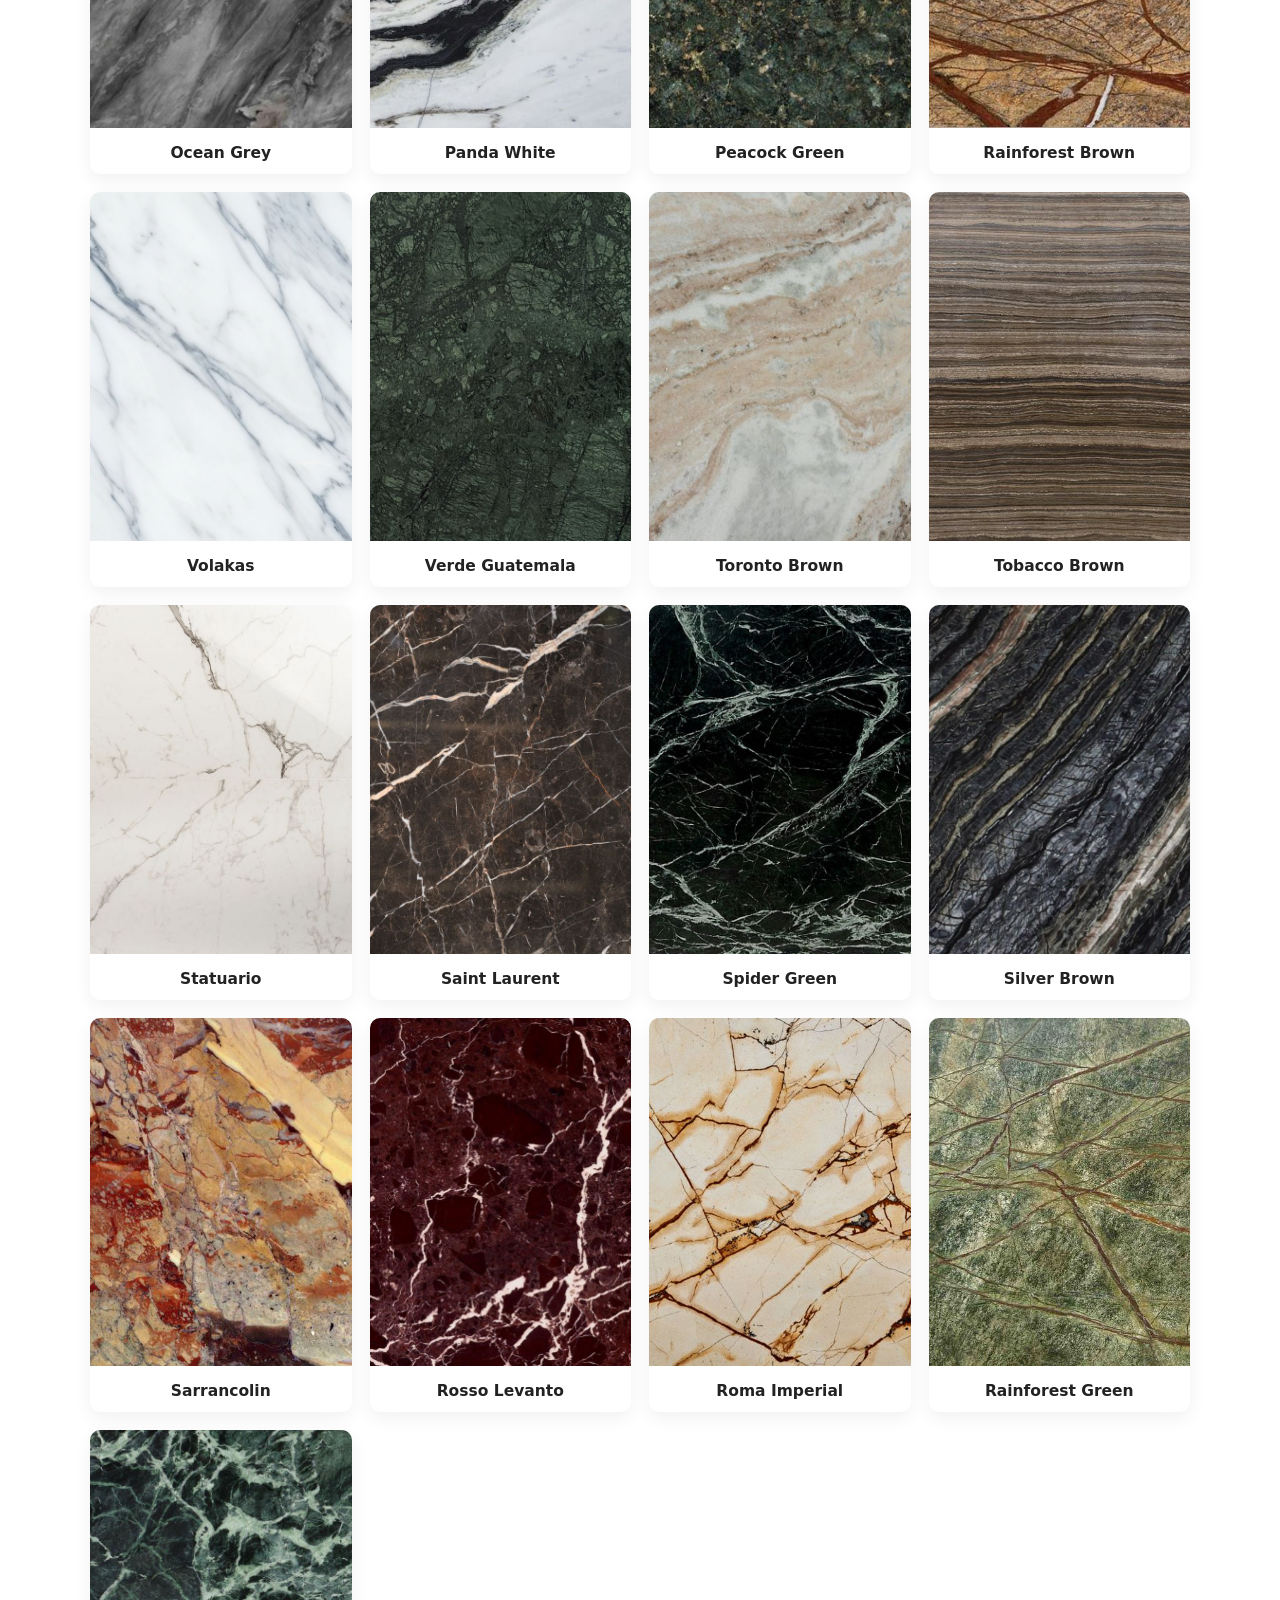
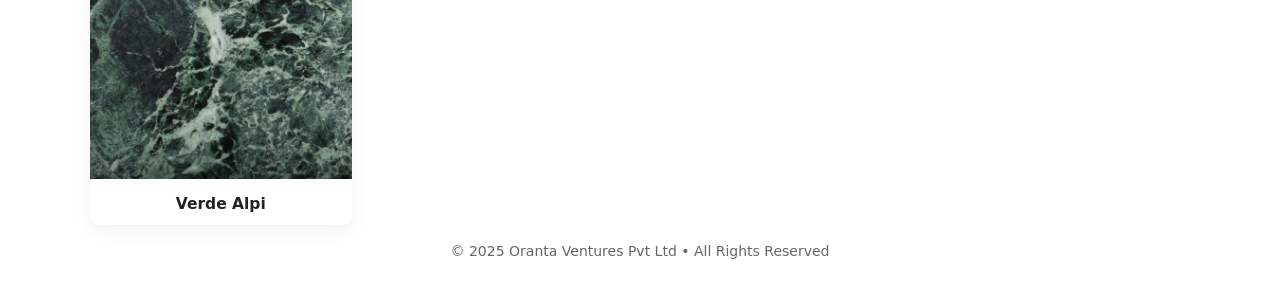
<file: MARBLE.html>
<!doctype html>
<html lang="en">
<head>
<meta charset="utf-8" />
<meta name="viewport" content="width=device-width,initial-scale=1" />
<title>Marble Collection — Oranta Ventures</title>

<style>
:root {
    --bg:#ffffff;
    --muted:#666;
    --card-shadow:0 6px 18px rgba(10,10,10,.06);
    --max-width:1100px;
}
*{box-sizing:border-box}

body{
    margin:0;
    padding:30px;
    font-family:Inter,system-ui,Arial,sans-serif;
    background:var(--bg);
    color:#222;
    display:flex;
    justify-content:center;
}

.container{width:100%;max-width:var(--max-width)}

header{
    background:#111;
    color:#fff;
    padding:6px;
    border-radius:10px;
    text-align:center;
    margin-bottom:24px;
}

header h1{margin:0;font-size:22px}

.grid{
    display:grid;
    grid-template-columns:repeat(auto-fill,minmax(220px,1fr));
    gap:18px;
}

.card{
    background:#fff;
    border-radius:10px;
    overflow:hidden;
    cursor:pointer;
    box-shadow:var(--card-shadow);
    transition:.25s;
}

.card:hover{transform:translateY(-3px)}

.thumb{
    width:100%;
    aspect-ratio:3/4; /* thin / tall look for marble */
    object-fit:cover;
}

.card-body{
    padding:12px;
    text-align:center;
}

.product-name{
    font-weight:600;
    font-size:15.5px;
}

/* Modal */
.modal{
    position:fixed;
    inset:0;
    display:none;
    justify-content:center;
    align-items:center;
    background:rgba(0,0,0,.5);
    z-index:999;
    padding:20px;
}
.modal.show{display:flex}

.modal-card{
    background:#fff;
    border-radius:12px;
    max-width:900px;
    width:100%;
    display:grid;
    grid-template-columns:1fr 380px;
    overflow:hidden;
}

.modal-image{
    width:100%;
    height:100%;
    object-fit:cover;
}

.modal-details{
    padding:18px;
    overflow:auto;
}

.modal-details h2{margin-top:0}

.specs{
    font-size:15px;
    color:var(--muted);
    margin-bottom:8px;
}

.spec-title{
    font-weight:700;
    color:#222;
}

.close-btn{
    background:#111;
    color:#fff;
    border:none;
    padding:8px 12px;
    border-radius:8px;
    cursor:pointer;
    margin-top:10px;
}

@media(max-width:850px){
    .modal-card{grid-template-columns:1fr}
    .modal-image{max-height:40vh}
}

footer{
    text-align:center;
    margin-top:18px;
    color:var(--muted);
    font-size:14px;
}
</style>
</head>

<body>
<div class="container">

<header>
    <h1>Marble Collection</h1>
</header>

<div id="grid" class="grid"></div>

<footer>© 2025 Oranta Ventures Pvt Ltd • All Rights Reserved</footer>

</div>

<!-- Modal -->
<div id="modal" class="modal">
    <div class="modal-card">
        <img id="modalImg" class="modal-image">
        <div class="modal-details">
            <h2 id="modalTitle"></h2>
            <p class="specs"><span class="spec-title">Origin:</span> <span id="origin"></span></p>
            <p class="specs"><span class="spec-title">Appearance:</span> <span id="appearance"></span></p>
            <p class="specs"><span class="spec-title">Finishes:</span> <span id="finishes"></span></p>
            <p class="specs"><span class="spec-title">Thickness:</span> <span id="thickness"></span></p>
            <p class="specs"><span class="spec-title">Properties:</span> <span id="properties"></span></p>
            <button class="close-btn" onclick="closeModal()">Close</button>
        </div>
    </div>
</div>

<script>
const marbleData = [

{ name:"Amazonite", image:"images/MARBLE.AMAZONITE.jpeg", origin:"Brazil", appearance:"Blue-green crystal waves", finishes:"Polished, Honed", thickness:"18mm", properties:"Exotic, decorative marble" },
{ name:"Arabescato", image:"images/MARBLE.ARABESCATO.jpeg", origin:"Italy", appearance:"White with dramatic grey veining", finishes:"Polished, Honed", thickness:"18mm", properties:"Luxury Italian marble" },
{ name:"Armani Grey", image:"images/marble.armani grey.jpeg", origin:"Spain", appearance:"Dark grey fine veins", finishes:"Polished", thickness:"18mm", properties:"Modern premium marble" },
{ name:"Babar Pink", image:"images/marble.babar pink.jpeg", origin:"India", appearance:"Soft pink patterns", finishes:"Polished", thickness:"18mm", properties:"Decorative Indian marble" },
{ name:"Bianco Lasa", image:"images/marble.binoca lasa.jpeg", origin:"Italy", appearance:"Pure white with light veins", finishes:"Polished", thickness:"18mm", properties:"High-end architectural marble" },
{ name:"Blue Bahia", image:"images/MARBLE.BLUEBAHIA.jpeg", origin:"Brazil", appearance:"Deep blue crystalline texture", finishes:"Polished", thickness:"18mm", properties:"Rare luxury marble" },
{ name:"Botticino", image:"images/MARBLE.BOTTICINOMARBLE.jpeg", origin:"Italy", appearance:"Cream beige uniform texture", finishes:"Polished, Honed", thickness:"18mm", properties:"Classic Italian marble" },
{ name:"Breccia Aurora", image:"images/MARBLE.BRECCIAAURORA.jpeg", origin:"Italy", appearance:"Pink-beige brecciated pattern", finishes:"Polished", thickness:"18mm", properties:"Elegant decorative stone" },
{ name:"Breccia Soinicita", image:"images/MARBLE.BRECCIASOINICITA.jpeg", origin:"Italy", appearance:"Warm brecciated tones", finishes:"Polished", thickness:"18mm", properties:"Premium breccia marble" },
{ name:"Calacatta Gold", image:"images/MARBLE.CALCATTAGOLD.jpeg", origin:"Italy", appearance:"White with gold-grey veins", finishes:"Polished", thickness:"18mm", properties:"Ultra luxury marble" },
{ name:"Carrara White", image:"images/MARBLE.CARRARAWHITE.jpeg", origin:"Italy", appearance:"Soft grey veins on white", finishes:"Polished, Honed", thickness:"18mm", properties:"Timeless Italian marble" },
{ name:"Crema Marfil", image:"images/MARBLE.CREMAMARFIL.jpeg", origin:"Spain", appearance:"Warm creamy beige", finishes:"Polished", thickness:"18mm", properties:"Popular interior marble" },
{ name:"Emperador Dark", image:"images/MARBLE.EMPERDORDARK.jpeg", origin:"Spain", appearance:"Dark brown with veins", finishes:"Polished", thickness:"18mm", properties:"Rich premium marble" },
{ name:"Emperador Gold", image:"images/MARBLE.EMPERDORGOLD.jpeg", origin:"Spain", appearance:"Golden brown veining", finishes:"Polished", thickness:"18mm", properties:"Elegant marble surface" },
{ name:"Empress Green", image:"images/MARBLE.EMPRESSGREEN.jpeg", origin:"China", appearance:"Deep green crystal veins", finishes:"Polished", thickness:"18mm", properties:"Bold decorative marble" },
{ name:"Equator", image:"images/marble.equatorr.jpeg", origin:"Brazil", appearance:"Linear grey banding", finishes:"Polished", thickness:"18mm", properties:"Modern linear marble" },
{ name:"Fantasy Brown", image:"images/MARBLE.FANTASYBROWN.jpeg", origin:"India", appearance:"Flowing brown-grey waves", finishes:"Polished", thickness:"18mm", properties:"Popular designer marble" },
{ name:"Fire Red", image:"images/MARBLE.FIRERED.jpeg", origin:"India", appearance:"Intense red crystalline grain", finishes:"Polished", thickness:"18mm", properties:"Strong color statement" },
{ name:"Giallo Siena", image:"images/marble.giallosiena.jpeg", origin:"Italy", appearance:"Golden yellow marble", finishes:"Polished", thickness:"18mm", properties:"Historic Italian marble" },
{ name:"Golden Black Portoro", image:"images/MARBLE.GOLDENBLACKPORTORO.jpeg", origin:"Italy", appearance:"Black with gold veins", finishes:"Polished", thickness:"18mm", properties:"Exclusive luxury marble" },
{ name:"Grey Sonata", image:"images/marble.greysonata.jpeg", origin:"India", appearance:"Soft grey uniform texture", finishes:"Polished", thickness:"18mm", properties:"Minimal modern marble" },
{ name:"Grey William", image:"images/marble.greywilliam.jpeg", origin:"UK", appearance:"Classic grey tone", finishes:"Polished", thickness:"18mm", properties:"Elegant neutral marble" },
{ name:"Grigio Carnico", image:"images/marble.grigiocarnico.jpeg", origin:"Italy", appearance:"Dark grey with white veins", finishes:"Polished", thickness:"18mm", properties:"Bold Italian marble" },
{ name:"Lilac", image:"images/MARBLE.LILAC.jpeg", origin:"Turkey", appearance:"White with purple veins", finishes:"Polished", thickness:"18mm", properties:"Distinctive luxury marble" },
{ name:"Marinace Green", image:"images/MARBLE.MARINACEGREEN.jpeg", origin:"Brazil", appearance:"Green pebble stones", finishes:"Polished", thickness:"18mm", properties:"Statement decorative marble" },
{ name:"Marinace Nero", image:"images/MARBLE.MARINACENERO.jpeg", origin:"Brazil", appearance:"Black pebble texture", finishes:"Polished", thickness:"18mm", properties:"Bold designer marble" },
{ name:"Morwad White", image:"images/MARBLE.MORWADWHITE.jpeg", origin:"India", appearance:"White crystalline grain", finishes:"Polished", thickness:"18mm", properties:"Durable Indian marble" },
{ name:"Nero Marquina", image:"images/marble.nero marquina.jpeg", origin:"Spain", appearance:"Black with white veins", finishes:"Polished", thickness:"18mm", properties:"High-contrast luxury marble" },
{ name:"Ocean Grey", image:"images/marble.ocean grey.jpeg", origin:"India", appearance:"Grey flowing patterns", finishes:"Polished", thickness:"18mm", properties:"Modern interior marble" },
{ name:"Panda White", image:"images/MARBLE.PANDAWHITE.jpeg", origin:"China", appearance:"Bold black veins on white", finishes:"Polished", thickness:"18mm", properties:"Designer statement marble" },
{ name:"Peacock Green", image:"images/MARBLE.PEACOCKGREEN.jpeg", origin:"India", appearance:"Green with golden veins", finishes:"Polished", thickness:"18mm", properties:"Vibrant decorative marble" },
{ name:"Rainforest Brown", image:"images/MARBLE.RAINFORESTBROWN.jpeg", origin:"India", appearance:"Tree-like brown veins", finishes:"Polished", thickness:"18mm", properties:"Nature-inspired marble" },
{ name:"Volakas", image:"images/MARBLE.VOLKAS.jpeg", origin:"Greece", appearance:"White with soft grey veins", finishes:"Polished", thickness:"18mm", properties:"Elegant European marble" },
{ name:"Verde Guatemala", image:"images/MARBLE.VERBE GUATEMALA.jpeg", origin:"India", appearance:"Dark green dramatic veins", finishes:"Polished", thickness:"18mm", properties:"Classic green marble" },
{ name:"Toronto Brown", image:"images/MARBLE.TORONTOBROWN.jpeg", origin:"Canada", appearance:"Brown flowing texture", finishes:"Polished", thickness:"18mm", properties:"Warm tone marble" },
{ name:"Tobacco Brown", image:"images/MARBLE.TOBACCOBROWN.jpeg", origin:"India", appearance:"Deep brown veins", finishes:"Polished", thickness:"18mm", properties:"Rich interior marble" },
{ name:"Statuario", image:"images/MARBLE.STATUARIO.jpeg", origin:"Italy", appearance:"Bold grey veins on white", finishes:"Polished", thickness:"18mm", properties:"Top-tier Italian marble" },
{ name:"Saint Laurent", image:"images/MARBLE.ST LAURENT.jpeg", origin:"France", appearance:"Black with gold veins", finishes:"Polished", thickness:"18mm", properties:"Luxury designer marble" },
{ name:"Spider Green", image:"images/MARBLE.SPIDERGREEN.jpeg", origin:"India", appearance:"Green with spider-web veins", finishes:"Polished", thickness:"18mm", properties:"Unique pattern marble" },
{ name:"Silver Brown", image:"images/marble.silver brown.jpeg", origin:"India", appearance:"Brown-grey flowing veins", finishes:"Polished", thickness:"18mm", properties:"Elegant marble surface" },
{ name:"Sarrancolin", image:"images/MARBLE.SARRANCOLIN.jpeg", origin:"France", appearance:"Multicolor brecciated veins", finishes:"Polished", thickness:"18mm", properties:"Architectural marble" },
{ name:"Rosso Levanto", image:"images/MARBLE.ROSSOLAVANTE.jpeg", origin:"Italy", appearance:"Dark red with white veins", finishes:"Polished", thickness:"18mm", properties:"Historic Italian marble" },
{ name:"Roma Imperial", image:"images/MARBLE.ROMAIMPERIAL.jpeg", origin:"Turkey", appearance:"Warm beige linear veins", finishes:"Polished", thickness:"18mm", properties:"Elegant modern marble" },
{ name:"Rainforest Green", image:"images/MARBLE.RAINFORESTGREEN.jpeg", origin:"India", appearance:"Green tree-like patterns", finishes:"Polished", thickness:"18mm", properties:"Nature-inspired marble" },
{ name:"Verde Alpi", image:"images/MARBLEVERBE ALPI.jpeg", origin:"Italy", appearance:"Dark green with white veins", finishes:"Polished", thickness:"18mm", properties:"Classic alpine marble" }
];  

const grid=document.getElementById("grid");
const modal=document.getElementById("modal");

marbleData.forEach((item,i)=>{
    const card=document.createElement("div");
    card.className="card";
    card.innerHTML=`
        <img class="thumb" src="${item.image}" alt="${item.name}" loading="lazy">
        <div class="card-body">
            <div class="product-name">${item.name}</div>
        </div>`;
    card.onclick=()=>openModal(i);
    grid.appendChild(card);
});

function openModal(i){
    const d=marbleData[i];
    document.getElementById("modalImg").src=d.image;
    document.getElementById("modalTitle").innerText=d.name;
    document.getElementById("origin").innerText=d.origin;
    document.getElementById("appearance").innerText=d.appearance;
    document.getElementById("finishes").innerText=d.finishes;
    document.getElementById("thickness").innerText=d.thickness;
    document.getElementById("properties").innerText=d.properties;
    modal.classList.add("show");
}

function closeModal(){
    modal.classList.remove("show");
}

modal.onclick=e=>{ if(e.target===modal) closeModal(); }
</script>

</body>
</html>
</file>
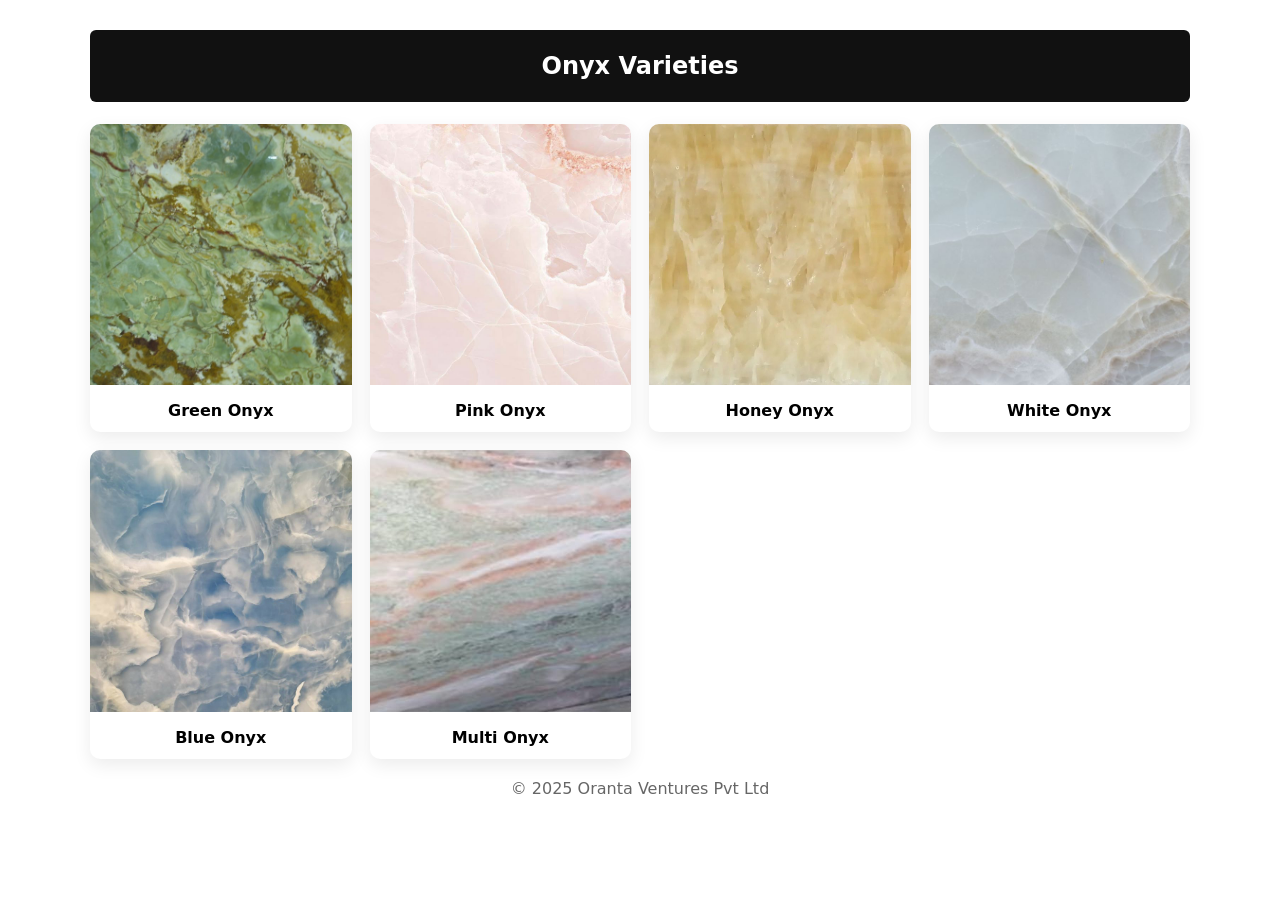
<file: ONYX.html>
<!doctype html>
<html lang="en">

<head>
    <meta charset="utf-8" />
    <meta name="viewport" content="width=device-width,initial-scale=1" />
    <title>Onyx Varieties — Oranta Ventures</title>

    <style>
        :root {
            --bg: #ffffff;
            --muted: #666;
            --card-shadow: 0 6px 18px rgba(0, 0, 0, .08);
            --max-width: 1100px;
        }

        * {
            box-sizing: border-box
        }

        body {
            margin: 0;
            padding: 30px;
            font-family: Inter, system-ui, Arial, sans-serif;
            background: var(--bg);
            display: flex;
            justify-content: center;
        }

        .container {
            width: 100%;
            max-width: var(--max-width);
        }

        header {
            background: #111;
            color: #fff;
            padding: 2px;
            border-radius: 6px;
            text-align: center;
            margin-bottom: 22px;
        }

        .grid {
            display: grid;
            grid-template-columns: repeat(auto-fill, minmax(250px, 1fr));
            gap: 18px;
        }

        .card {
            background: #fff;
            border-radius: 10px;
            overflow: hidden;
            cursor: pointer;
            box-shadow: var(--card-shadow);
            transition: .25s;
        }

        .card:hover {
            transform: translateY(-4px)
        }

        .thumb {
            width: 100%;
            aspect-ratio: 1/1;
            object-fit: cover;
        }

        .card-body {
            padding: 12px;
            text-align: center;
            font-weight: 600;
        }

        .modal {
            position: fixed;
            inset: 0;
            background: rgba(0, 0, 0, .55);
            display: none;
            align-items: center;
            justify-content: center;
            z-index: 999;
            padding: 20px;
        }

        .modal.show {
            display: flex
        }

        .modal-card {
            background: #fff;
            max-width: 900px;
            width: 100%;
            border-radius: 12px;
            overflow: hidden;
            display: grid;
            grid-template-columns: 1fr 360px;
        }

        .modal-image {
            width: 100%;
            height: 100%;
            object-fit: cover;
        }

        .modal-details {
            padding: 18px;
        }

        .modal-details h2 {
            margin-top: 0
        }

        .spec {
            font-size: 15px;
            margin-bottom: 6px;
        }

        .spec span {
            font-weight: 600;
        }

        .close-btn {
            margin-top: 12px;
            background: #111;
            color: #fff;
            border: none;
            padding: 8px 12px;
            border-radius: 8px;
            cursor: pointer;
        }

        @media(max-width:850px) {
            .modal-card {
                grid-template-columns: 1fr
            }

            .modal-image {
                max-height: 40vh
            }
        }

        footer {
            text-align: center;
            margin-top: 20px;
            color: var(--muted);
        }
    </style>
</head>

<body>
    <div class="container">

        <header>
            <h2>Onyx Varieties</h2>
        </header>

        <div id="grid" class="grid"></div>

        <footer>© 2025 Oranta Ventures Pvt Ltd</footer>

    </div>

    <!-- MODAL -->
    <div id="modal" class="modal">
        <div class="modal-card">
            <img id="modalImg" class="modal-image">
            <div class="modal-details">
                <h2 id="title"></h2>
                <div class="spec"><span>Origin:</span> <span id="origin"></span></div>
                <div class="spec"><span>Appearance:</span> <span id="appearance"></span></div>
                <div class="spec"><span>Finishes:</span> <span id="finishes"></span></div>
                <div class="spec"><span>Thickness:</span> <span id="thickness"></span></div>
                <div class="spec"><span>Properties:</span> <span id="properties"></span></div>
                <button class="close-btn" onclick="closeModal()">Close</button>
            </div>
        </div>
    </div>

    <script>
        const onyxData = [
            {
                name: "Green Onyx",
                image: "images/onyx.green.jpeg",
                origin: "Pakistan, Iran",
                appearance: "Translucent green with flowing veins",
                finishes: "Polished",
                thickness: "15mm, 18mm",
                properties: "Luxurious, backlight-friendly"
            },
            {
                name: "Pink Onyx",
                image: "images/onyx.pink.jpeg",
                origin: "Iran",
                appearance: "Soft pink waves with white patterns",
                finishes: "Polished",
                thickness: "15mm, 18mm",
                properties: "Decorative, elegant look"
            },
            {
                name: "Honey Onyx",
                image: "images/onyx.honey.jpeg",
                origin: "Mexico",
                appearance: "Golden honey tones with crystal veins",
                finishes: "Polished",
                thickness: "15mm, 18mm",
                properties: "Warm glow, premium interiors"
            },
            {
                name: "White Onyx",
                image: "images/onyx.white.jpeg",
                origin: "Pakistan",
                appearance: "Milky white translucent surface",
                finishes: "Polished",
                thickness: "15mm, 18mm",
                properties: "Bright, luxury applications"
            },
            {
                name: "Blue Onyx",
                image: "images/onyx.blue.jpeg",
                origin: "Iran",
                appearance: "Light blue shades with flowing layers",
                finishes: "Polished",
                thickness: "15mm",
                properties: "Rare, decorative stone"
            },
            {
                name: "Multi Onyx",
                image: "images/onyx.multicolor.jpeg",
                origin: "Mexico",
                appearance: "Mixed colors with dramatic veins",
                finishes: "Polished",
                thickness: "15mm, 18mm",
                properties: "Statement stone, artistic"
            }
        ];

        const grid = document.getElementById("grid");
        const modal = document.getElementById("modal");

        onyxData.forEach((o, i) => {
            const card = document.createElement("div");
            card.className = "card";
            card.innerHTML = `
    <img src="${o.image}" class="thumb" loading="lazy">
    <div class="card-body">${o.name}</div>`;
            card.onclick = () => openModal(i);
            grid.appendChild(card);
        });

        function openModal(i) {
            const o = onyxData[i];
            modal.classList.add("show");
            document.getElementById("modalImg").src = o.image;
            document.getElementById("title").innerText = o.name;
            document.getElementById("origin").innerText = o.origin;
            document.getElementById("appearance").innerText = o.appearance;
            document.getElementById("finishes").innerText = o.finishes;
            document.getElementById("thickness").innerText = o.thickness;
            document.getElementById("properties").innerText = o.properties;
        }

        function closeModal() {
            modal.classList.remove("show");
        }

        modal.onclick = e => { if (e.target === modal) closeModal(); }
    </script>

</body>


</html>
</file>
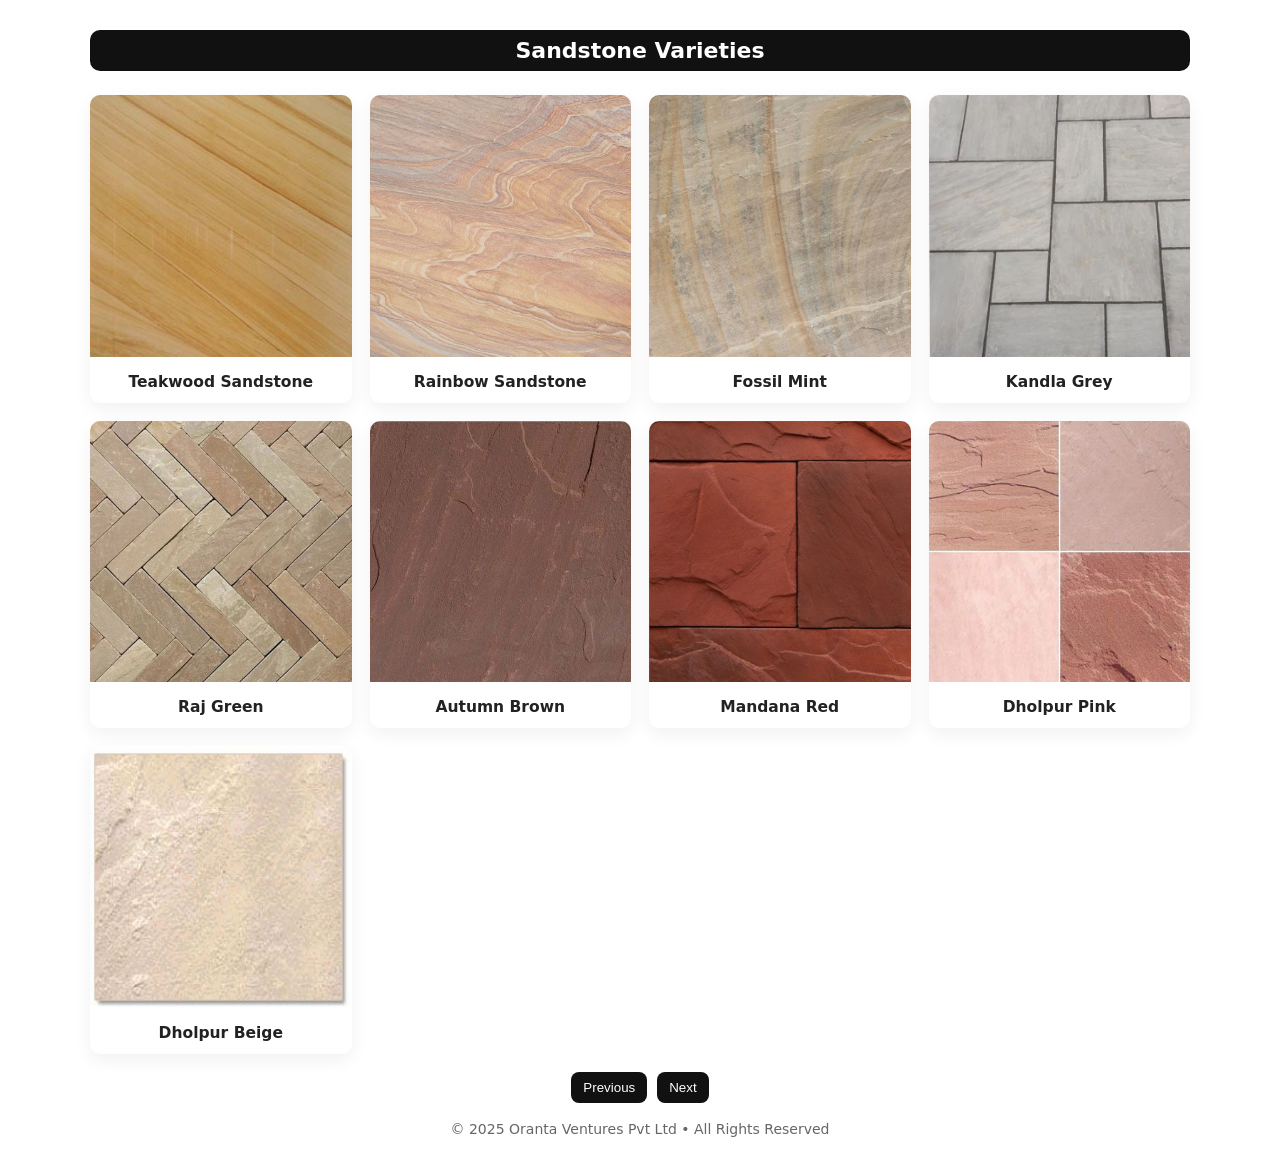
<file: SANDSTONE.html>
<!doctype html>
<html lang="en">

<head>
    <meta charset="utf-8" />
    <meta name="viewport" content="width=device-width,initial-scale=1" />
    <title>Sandstone Varieties — Oranta Ventures</title>

    <style>
        :root {
            --bg: #ffffff;
            --muted: #666;
            --card-shadow: 0 6px 18px rgba(10, 10, 10, .06);
            --max-width: 1100px;
        }

        * {
            box-sizing: border-box
        }

        body {
            font-family: Inter, system-ui, Arial, sans-serif;
            margin: 0;
            background: var(--bg);
            color: #222;
            padding: 30px;
            display: flex;
            justify-content: center;
        }

        .container {
            width: 100%;
            max-width: var(--max-width);
        }

        header {
            background: #111;
            color: #fff;
            padding: 8px 12px;
            border-radius: 10px;
            text-align: center;
            margin-bottom: 24px;
        }

        header h1 {
            margin: 0;
            font-size: 22px;
        }

        /* GRID */
        .grid {
            display: grid;
            grid-template-columns: repeat(auto-fill, minmax(250px, 1fr));
            gap: 18px;
        }

        /* CARD */
        .card {
            background: #fff;
            border-radius: 10px;
            overflow: hidden;
            cursor: pointer;
            transition: .25s;
            box-shadow: var(--card-shadow);
        }

        .card:hover {
            transform: translateY(-4px)
        }

        .thumb {
            width: 100%;
            aspect-ratio: 1/1;
            object-fit: cover;
        }

        .card-body {
            padding: 12px;
            text-align: center;
        }

        .product-name {
            font-weight: 600;
            font-size: 15.5px;
        }

        /* PAGINATION */
        .pagination {
            display: flex;
            gap: 10px;
            justify-content: center;
            margin: 18px 0;
        }

        .pg-btn {
            background: #111;
            color: #fff;
            border-radius: 8px;
            padding: 8px 12px;
            border: none;
            cursor: pointer;
        }

        .pg-btn[disabled] {
            opacity: .4;
            cursor: not-allowed;
        }

        /* MODAL */
        .modal {
            position: fixed;
            inset: 0;
            display: none;
            align-items: center;
            justify-content: center;
            background: rgba(0, 0, 0, .5);
            z-index: 999;
            padding: 20px;
        }

        .modal.show {
            display: flex
        }

        .modal-card {
            background: #fff;
            width: 100%;
            max-width: 900px;
            border-radius: 12px;
            overflow: hidden;
            display: grid;
            grid-template-columns: 1fr 380px;
            max-height: 90vh;
        }

        .modal-image {
            width: 100%;
            height: 100%;
            object-fit: cover;
        }

        .modal-details {
            padding: 18px;
            overflow: auto;
        }

        .specs {
            color: var(--muted);
            font-size: 15px;
            margin-bottom: 8px;
        }

        .spec-title {
            font-weight: 700;
            color: #222;
            margin-right: 6px;
        }

        .close-btn {
            margin-top: 10px;
            background: #111;
            color: #fff;
            border: none;
            padding: 8px 12px;
            border-radius: 8px;
            cursor: pointer;
        }

        @media(max-width:880px) {
            .modal-card {
                grid-template-columns: 1fr
            }

            .modal-image {
                max-height: 40vh
            }
        }

        footer {
            text-align: center;
            margin-top: 18px;
            color: var(--muted);
            font-size: 14px;
        }
    </style>
</head>

<body>
    <div class="container">

        <header>
            <h1>Sandstone Varieties</h1>
        </header>

        <main>
            <div id="grid" class="grid"></div>

            <div class="pagination">
                <button class="pg-btn" id="prevBtn">Previous</button>
                <button class="pg-btn" id="nextBtn">Next</button>
            </div>
        </main>

        <footer>© 2025 Oranta Ventures Pvt Ltd • All Rights Reserved</footer>

    </div>

    <!-- MODAL -->
    <div id="modal" class="modal">
        <div class="modal-card">
            <img id="modalImg" class="modal-image">
            <div class="modal-details">
                <h2 id="modalTitle"></h2>
                <p class="specs"><span class="spec-title">Origin:</span><span id="specOrigin"></span></p>
                <p class="specs"><span class="spec-title">Appearance:</span><span id="specAppearance"></span></p>
                <p class="specs"><span class="spec-title">Finishes:</span><span id="specFinishes"></span></p>
                <p class="specs"><span class="spec-title">Thickness:</span><span id="specThickness"></span></p>
                <p class="specs"><span class="spec-title">Properties:</span><span id="specProperties"></span></p>
                <button class="close-btn" id="closeModal">Close</button>
            </div>
        </div>
    </div>

    <script>
        const sandstoneData = [
            {
                name: "Teakwood Sandstone",
                image: "images/sandstone.teakwood.jpeg",
                origin: "Rajasthan, India",
                appearance: "Wood-like linear grain in golden tones",
                finishes: "Natural, Honed",
                thickness: "20mm, 25mm",
                properties: "Slip-resistant, weather durable"
            },
            {
                name: "Rainbow Sandstone",
                image: "images/sandstone.rainbow.jpeg",
                origin: "Rajasthan, India",
                appearance: "Multicolor flowing bands",
                finishes: "Natural, Honed",
                thickness: "20mm, 25mm",
                properties: "Decorative, unique patterns"
            },
            {
                name: "Fossil Mint",
                image: "images/sandstone.fossilmint.jpeg",
                origin: "Rajasthan, India",
                appearance: "Mint green with fossil textures",
                finishes: "Natural",
                thickness: "20mm",
                properties: "Natural fossil look, durable"
            },
            {
                name: "Kandla Grey",
                image: "images/sandstone.kandlagrey.jpeg",
                origin: "Gujarat, India",
                appearance: "Uniform grey tone",
                finishes: "Natural, Shot-blasted",
                thickness: "20mm, 25mm",
                properties: "High strength, anti-slip"
            },
            {
                name: "Raj Green",
                image: "images/sandstone.rajgreen.jpeg",
                origin: "Rajasthan, India",
                appearance: "Green base with subtle veins",
                finishes: "Natural",
                thickness: "20mm, 25mm",
                properties: "Outdoor friendly, earthy tone"
            },
            {
                name: "Autumn Brown",
                image: "images/sandstone.autumnbrown.jpeg",
                origin: "Rajasthan, India",
                appearance: "Brown shades with natural variation",
                finishes: "Natural",
                thickness: "20mm",
                properties: "Rustic look, durable"
            },
            {
                name: "Mandana Red",
                image: "images/sanstone.mandana red.jpeg",
                origin: "Rajasthan, India",
                appearance: "Deep red uniform surface",
                finishes: "Natural",
                thickness: "20mm",
                properties: "Traditional look, strong"
            },
            {
                name: "Dholpur Pink",
                image: "images/sandstone.dholpur pink.jpeg",
                origin: "Rajasthan, India",
                appearance: "Soft pink smooth texture",
                finishes: "Honed",
                thickness: "20mm",
                properties: "Fine grain, elegant"
            },
            {
                name: "Dholpur Beige",
                image: "images/sandstone.dholpurbeige.jpeg",
                origin: "Rajasthan, India",
                appearance: "Creamy beige uniform surface",
                finishes: "Honed",
                thickness: "20mm",
                properties: "Classic, timeless stone"
            }
        ];

        const perPage = 25;
        let currentPage = 1;
        const totalPages = Math.ceil(sandstoneData.length / perPage);

        const grid = document.getElementById("grid");
        const modal = document.getElementById("modal");

        function renderPage() {
            grid.innerHTML = "";
            sandstoneData.forEach((item, i) => {
                const card = document.createElement("div");
                card.className = "card";
                card.innerHTML = `
      <img src="${item.image}" class="thumb" loading="lazy">
      <div class="card-body"><div class="product-name">${item.name}</div></div>`;
                card.onclick = () => openModal(i);
                grid.appendChild(card);
            });
        }

        function openModal(i) {
            const d = sandstoneData[i];
            modal.classList.add("show");
            document.getElementById("modalImg").src = d.image;
            document.getElementById("modalTitle").innerText = d.name;
            document.getElementById("specOrigin").innerText = d.origin;
            document.getElementById("specAppearance").innerText = d.appearance;
            document.getElementById("specFinishes").innerText = d.finishes;
            document.getElementById("specThickness").innerText = d.thickness;
            document.getElementById("specProperties").innerText = d.properties;
        }

        document.getElementById("closeModal").onclick = () => modal.classList.remove("show");
        modal.onclick = e => { if (e.target === modal) modal.classList.remove("show") }

        renderPage();
    </script>

</body>


</html>
</file>
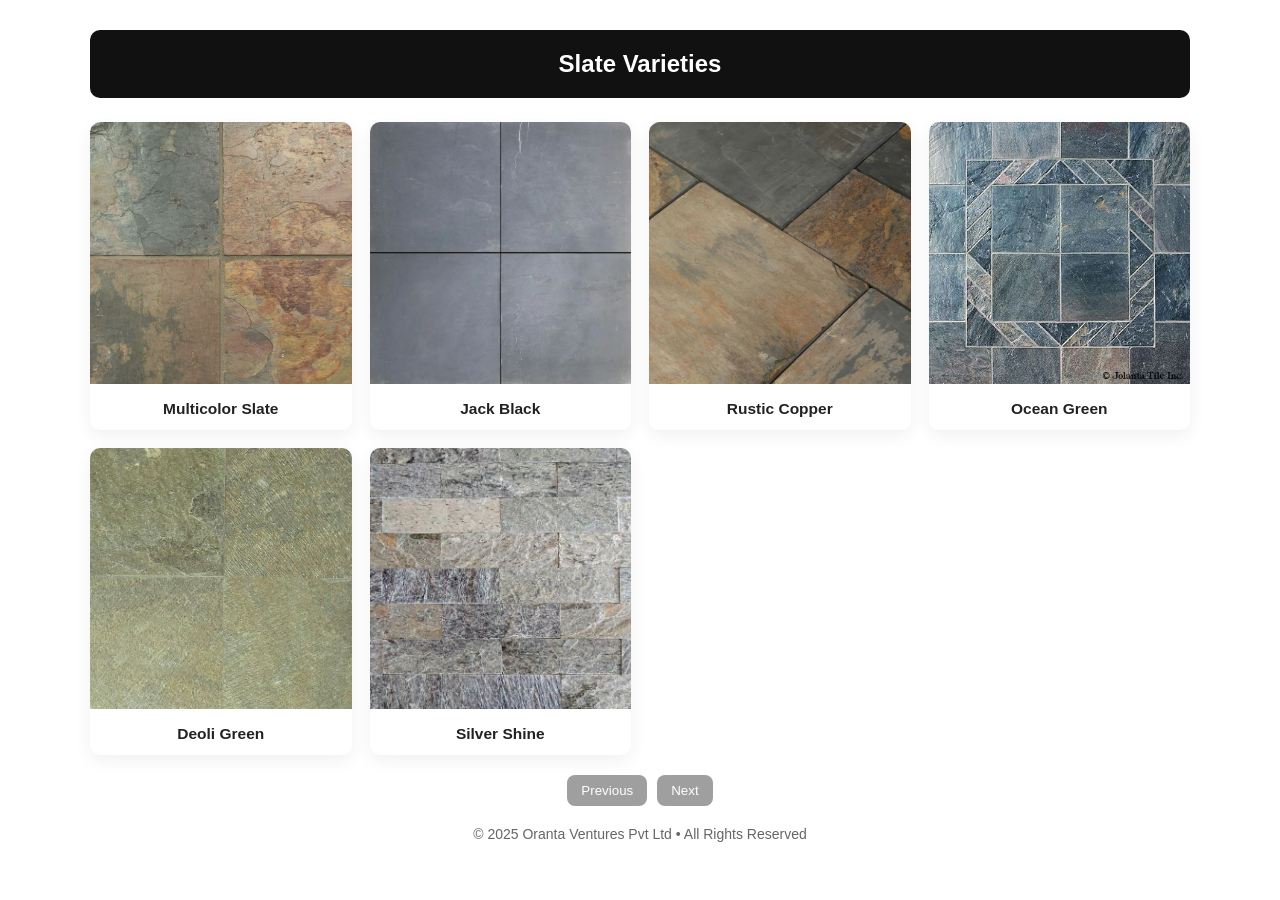
<file: SLATE.html>
<!doctype html>
<html lang="en">

<head>
    <meta charset="utf-8">
    <meta name="viewport" content="width=device-width,initial-scale=1">
    <title>Slate Stone Varieties — Oranta Ventures</title>

    <style>
        :root {
            --bg: #fff;
            --muted: #666;
            --card-shadow: 0 6px 18px rgba(0, 0, 0, .06);
            --max-width: 1100px;
        }

        * {
            box-sizing: border-box
        }

        body {
            margin: 0;
            padding: 30px;
            background: var(--bg);
            font-family: Inter, Arial, sans-serif;
            display: flex;
            justify-content: center;
            color: #222;
        }

        .container {
            max-width: var(--max-width);
            width: 100%
        }

        header {
            background: #111;
            color: #fff;
            padding: 0.1px;
            border-radius: 10px;
            text-align: center;
            margin-bottom: 24px;
        }

        .grid {
            display: grid;
            grid-template-columns: repeat(auto-fill, minmax(250px, 1fr));
            gap: 18px;
        }

        .card {
            background: #fff;
            border-radius: 10px;
            overflow: hidden;
            cursor: pointer;
            box-shadow: var(--card-shadow);
            transition: .25s;
        }

        .thumb {
            width: 100%;
            aspect-ratio: 1/1;
            object-fit: cover;
            transition: .3s;
        }

        .card:hover .thumb {
            transform: scale(1.05)
        }

        .card-body {
            text-align: center;
            padding: 12px
        }

        .product-name {
            font-weight: 600;
            font-size: 15.5px
        }

        .pagination {
            display: flex;
            gap: 10px;
            justify-content: center;
            margin: 20px 0;
        }

        .pg-btn {
            background: #111;
            color: #fff;
            border: none;
            padding: 8px 14px;
            border-radius: 8px;
            cursor: pointer;
        }

        .pg-btn[disabled] {
            opacity: .4
        }

        .modal {
            position: fixed;
            inset: 0;
            display: none;
            align-items: center;
            justify-content: center;
            background: rgba(0, 0, 0, .5);
            padding: 20px;
        }

        .modal.show {
            display: flex
        }

        .modal-card {
            background: #fff;
            max-width: 900px;
            width: 100%;
            border-radius: 12px;
            overflow: hidden;
            display: grid;
            grid-template-columns: 1fr 380px;
        }

        .modal-image {
            width: 100%;
            object-fit: cover
        }

        .modal-details {
            padding: 18px;
            overflow: auto
        }

        .specs {
            color: var(--muted);
            margin-bottom: 8px
        }

        .spec-title {
            font-weight: 700;
            color: #222
        }

        .close-btn {
            background: #111;
            color: #fff;
            border: none;
            padding: 8px 12px;
            border-radius: 8px;
            cursor: pointer;
        }

        footer {
            text-align: center;
            color: var(--muted);
            font-size: 14px
        }

        @media(max-width:880px) {
            .modal-card {
                grid-template-columns: 1fr
            }
        }
    </style>
</head>

<body>

    <div class="container">
        <header>
            <h2>Slate Varieties</h2>
        </header>

        <div id="grid" class="grid"></div>

        <div class="pagination">
            <button class="pg-btn" id="prevBtn">Previous</button>
            <button class="pg-btn" id="nextBtn">Next</button>
        </div>

        <footer>© 2025 Oranta Ventures Pvt Ltd • All Rights Reserved</footer>
    </div>

    <!-- MODAL -->
    <div id="modal" class="modal">
        <div class="modal-card">
            <img id="modalImg" class="modal-image">
            <div class="modal-details">
                <h2 id="modalTitle"></h2>
                <p class="specs"><span class="spec-title">Origin:</span> <span id="specOrigin"></span></p>
                <p class="specs"><span class="spec-title">Appearance:</span> <span id="specAppearance"></span></p>
                <p class="specs"><span class="spec-title">Finishes:</span> <span id="specFinishes"></span></p>
                <p class="specs"><span class="spec-title">Thickness:</span> <span id="specThickness"></span></p>
                <p class="specs"><span class="spec-title">Properties:</span> <span id="specProperties"></span></p>
                <button class="close-btn" id="closeModal">Close</button>
            </div>
        </div>
    </div>

    <script>
        const slateData = [
            {
                name: "Multicolor Slate",
                image: "images/slate.multicolor.jpeg",
                origin: "Rajasthan, India",
                appearance: "Natural mix of earthy colors",
                finishes: "Natural, Honed",
                thickness: "10–15mm",
                properties: "Highly durable & weather resistant"
            },
            {
                name: "Jack Black",
                image: "images/slate. jack black.jpeg",
                origin: "India",
                appearance: "Deep black textured surface",
                finishes: "Natural, Honed",
                thickness: "10–15mm",
                properties: "Slip resistant & modern look"
            },
            {
                name: "Rustic Copper",
                image: "images/SLATE.RUSTICCOPPER.jpeg",
                origin: "India",
                appearance: "Copper & rust shades",
                finishes: "Natural",
                thickness: "10–15mm",
                properties: "Ideal for outdoor walls"
            },
            {
                name: "Ocean Green",
                image: "images/slate.ocean green.jpeg",
                origin: "India",
                appearance: "Green tones with wave texture",
                finishes: "Natural",
                thickness: "10–15mm",
                properties: "Strong & moisture resistant"
            },
            {
                name: "Deoli Green",
                image: "images/slate.deoli green.jpeg",
                origin: "Rajasthan, India",
                appearance: "Soft green natural layers",
                finishes: "Natural",
                thickness: "10–15mm",
                properties: "Popular for flooring & cladding"
            },
            {
                name: "Silver Shine",
                image: "images/SLATE.SILVERSHINE.jpeg",
                origin: "India",
                appearance: "Silver shimmer surface",
                finishes: "Natural, Polished",
                thickness: "10–15mm",
                properties: "Premium decorative slate"
            },
        ];

        const perPage = 6;
        let page = 1;
        const grid = document.getElementById("grid");

        function render() {
            grid.innerHTML = "";
            const start = (page - 1) * perPage;
            slateData.slice(start, start + perPage).forEach((s, i) => {
                const c = document.createElement("div");
                c.className = "card";
                c.innerHTML = `<img class="thumb" src="${s.image}" loading="lazy">
         <div class="card-body"><div class="product-name">${s.name}</div></div>`;
                c.onclick = () => openModal(start + i);
                grid.appendChild(c);
            });
            prevBtn.disabled = page === 1;
            nextBtn.disabled = start + perPage >= slateData.length;
        }

        function openModal(i) {
            const s = slateData[i];
            modal.classList.add("show");
            modalImg.src = s.image;
            modalTitle.textContent = s.name;
            specOrigin.textContent = s.origin;
            specAppearance.textContent = s.appearance;
            specFinishes.textContent = s.finishes;
            specThickness.textContent = s.thickness;
            specProperties.textContent = s.properties;
        }

        closeModal.onclick = () => modal.classList.remove("show");
        prevBtn.onclick = () => { if (page > 1) { page--; render(); } };
        nextBtn.onclick = () => { if (page * perPage < slateData.length) { page++; render(); } };
        render();
    </script>

</body>


</html>
</file>
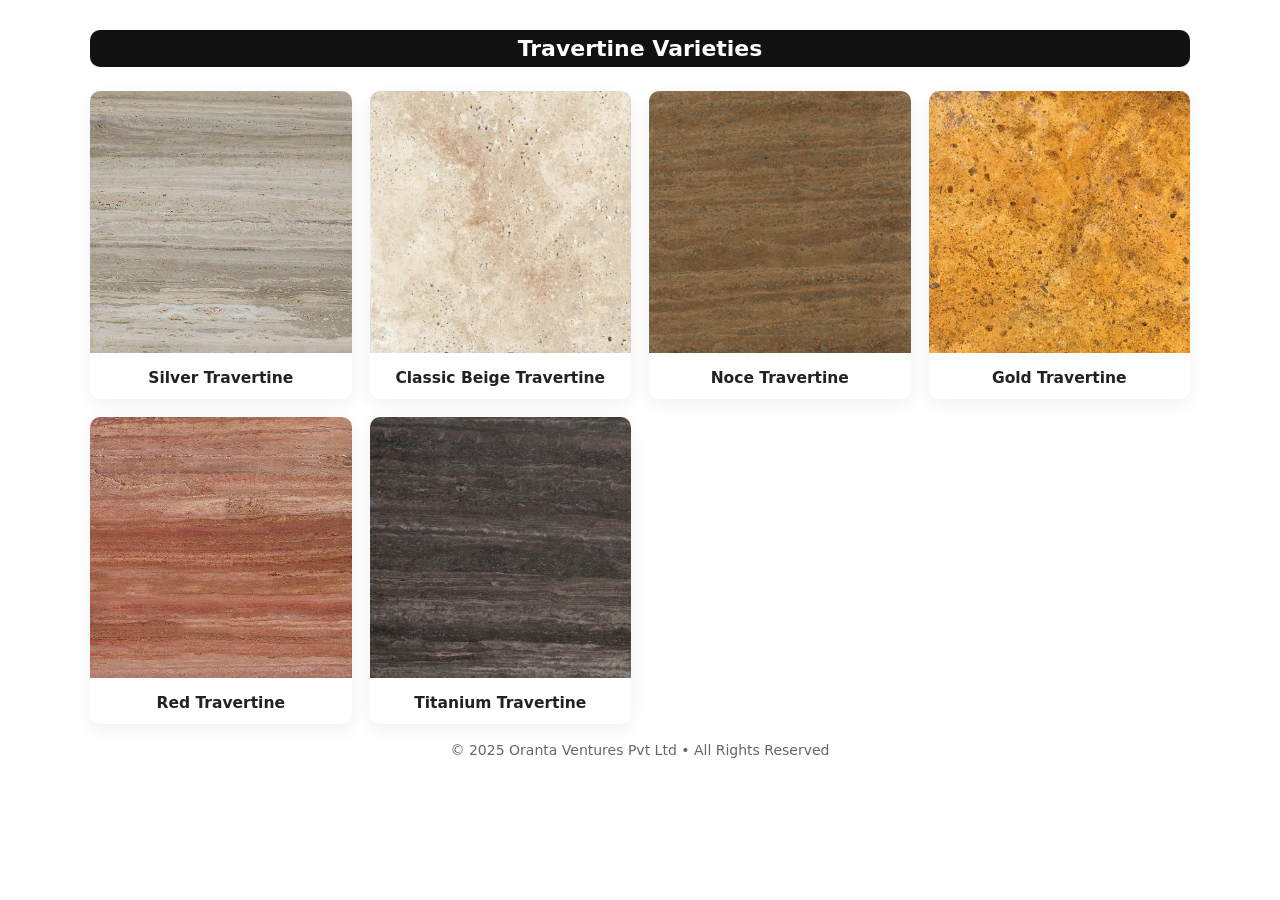
<file: TRAVERTINE.html>
<!doctype html>
<html lang="en">

<head>
    <meta charset="utf-8" />
    <meta name="viewport" content="width=device-width,initial-scale=1" />
    <title>Travertine Collection — Oranta Ventures</title>

    <style>
        :root {
            --bg: #ffffff;
            --muted: #666;
            --card-shadow: 0 6px 18px rgba(10, 10, 10, .06);
            --max-width: 1100px;
        }

        * {
            box-sizing: border-box
        }

        body {
            margin: 0;
            padding: 30px;
            font-family: Inter, system-ui, Arial, sans-serif;
            background: var(--bg);
            color: #222;
            display: flex;
            justify-content: center;
        }

        .container {
            width: 100%;
            max-width: var(--max-width)
        }

        header {
            background: #111;
            color: #fff;
            padding: 6px;
            border-radius: 10px;
            text-align: center;
            margin-bottom: 24px;
        }

        header h1 {
            margin: 0;
            font-size: 22px
        }

        .grid {
            display: grid;
            grid-template-columns: repeat(auto-fill, minmax(250px, 1fr));
            gap: 18px;
        }

        .card {
            background: #fff;
            border-radius: 10px;
            overflow: hidden;
            cursor: pointer;
            box-shadow: var(--card-shadow);
            transition: .25s;
        }

        .card:hover {
            transform: translateY(-3px)
        }

        .thumb {
            width: 100%;
            aspect-ratio: 1/1;
            object-fit: cover;
        }

        .card-body {
            padding: 12px;
            text-align: center;
        }

        .product-name {
            font-weight: 600;
            font-size: 15.5px;
        }

        /* Modal */
        .modal {
            position: fixed;
            inset: 0;
            display: none;
            justify-content: center;
            align-items: center;
            background: rgba(0, 0, 0, .5);
            z-index: 999;
            padding: 20px;
        }

        .modal.show {
            display: flex
        }

        .modal-card {
            background: #fff;
            border-radius: 12px;
            max-width: 900px;
            width: 100%;
            display: grid;
            grid-template-columns: 1fr 380px;
            overflow: hidden;
        }

        .modal-image {
            width: 100%;
            height: 100%;
            object-fit: cover;
        }

        .modal-details {
            padding: 18px;
            overflow: auto;
        }

        .modal-details h2 {
            margin-top: 0
        }

        .specs {
            font-size: 15px;
            color: var(--muted);
            margin-bottom: 8px;
        }

        .spec-title {
            font-weight: 700;
            color: #222;
        }

        .close-btn {
            background: #111;
            color: #fff;
            border: none;
            padding: 8px 12px;
            border-radius: 8px;
            cursor: pointer;
            margin-top: 10px;
        }

        @media(max-width:850px) {
            .modal-card {
                grid-template-columns: 1fr
            }

            .modal-image {
                max-height: 40vh
            }
        }

        footer {
            text-align: center;
            margin-top: 18px;
            color: var(--muted);
            font-size: 14px;
        }
    </style>
</head>

<body>
    <div class="container">

        <header>
            <h1>Travertine Varieties</h1>
        </header>

        <div id="grid" class="grid"></div>

        <footer>© 2025 Oranta Ventures Pvt Ltd • All Rights Reserved</footer>

    </div>

    <!-- Modal -->
    <div id="modal" class="modal">
        <div class="modal-card">
            <img id="modalImg" class="modal-image">
            <div class="modal-details">
                <h2 id="modalTitle"></h2>
                <p class="specs"><span class="spec-title">Origin:</span> <span id="origin"></span></p>
                <p class="specs"><span class="spec-title">Appearance:</span> <span id="appearance"></span></p>
                <p class="specs"><span class="spec-title">Finishes:</span> <span id="finishes"></span></p>
                <p class="specs"><span class="spec-title">Thickness:</span> <span id="thickness"></span></p>
                <p class="specs"><span class="spec-title">Properties:</span> <span id="properties"></span></p>
                <button class="close-btn" onclick="closeModal()">Close</button>
            </div>
        </div>
    </div>

    <script>
        const travertineData = [
            {
                name: "Silver Travertine",
                image: "images/travertine.silver.jpeg",
                origin: "Turkey",
                appearance: "Cool silver-grey tones with natural linear veins",
                finishes: "Polished, Honed, Brushed",
                thickness: "18mm, 20mm",
                properties: "Elegant, durable, ideal for flooring & walls"
            },
            {
                name: "Classic Beige Travertine",
                image: "images/travertine.classicbeige.jpeg",
                origin: "Turkey",
                appearance: "Warm beige background with subtle pores",
                finishes: "Honed, Tumbled, Polished",
                thickness: "18mm",
                properties: "Timeless look, versatile for interiors"
            },
            {
                name: "Noce Travertine",
                image: "images/travertine.neco.jpeg",
                origin: "Turkey",
                appearance: "Rich walnut-brown color with layered patterns",
                finishes: "Honed, Polished",
                thickness: "18mm, 20mm",
                properties: "Luxurious, strong, suitable for premium spaces"
            },
            {
                name: "Gold Travertine",
                image: "images/travertine.gold.jpeg",
                origin: "Iran",
                appearance: "Golden yellow base with dramatic veining",
                finishes: "Polished, Honed",
                thickness: "18mm",
                properties: "Decorative, eye-catching, elegant stone"
            },
            {
                name: "Red Travertine",
                image: "images/travertine..red.jpeg",
                origin: "Iran",
                appearance: "Deep red tones with white streaks",
                finishes: "Polished, Honed",
                thickness: "18mm",
                properties: "Bold color, statement stone"
            },
            {
                name: "Titanium Travertine",
                image: "images/travertine.titanium.jpeg",
                origin: "Turkey",
                appearance: "Dark grey to charcoal with linear movement",
                finishes: "Polished, Honed, Brushed",
                thickness: "18mm, 20mm",
                properties: "Modern look, high durability"
            }
        ];

        const grid = document.getElementById("grid");
        const modal = document.getElementById("modal");

        travertineData.forEach((item, i) => {
            const card = document.createElement("div");
            card.className = "card";
            card.innerHTML = `
        <img class="thumb" src="${item.image}" alt="${item.name}" loading="lazy">
        <div class="card-body">
            <div class="product-name">${item.name}</div>
        </div>`;
            card.onclick = () => openModal(i);
            grid.appendChild(card);
        });

        function openModal(i) {
            const d = travertineData[i];
            document.getElementById("modalImg").src = d.image;
            document.getElementById("modalTitle").innerText = d.name;
            document.getElementById("origin").innerText = d.origin;
            document.getElementById("appearance").innerText = d.appearance;
            document.getElementById("finishes").innerText = d.finishes;
            document.getElementById("thickness").innerText = d.thickness;
            document.getElementById("properties").innerText = d.properties;
            modal.classList.add("show");
        }

        function closeModal() {
            modal.classList.remove("show");
        }

        modal.onclick = e => { if (e.target === modal) closeModal(); }
    </script>

</body>


</html>
</file>
